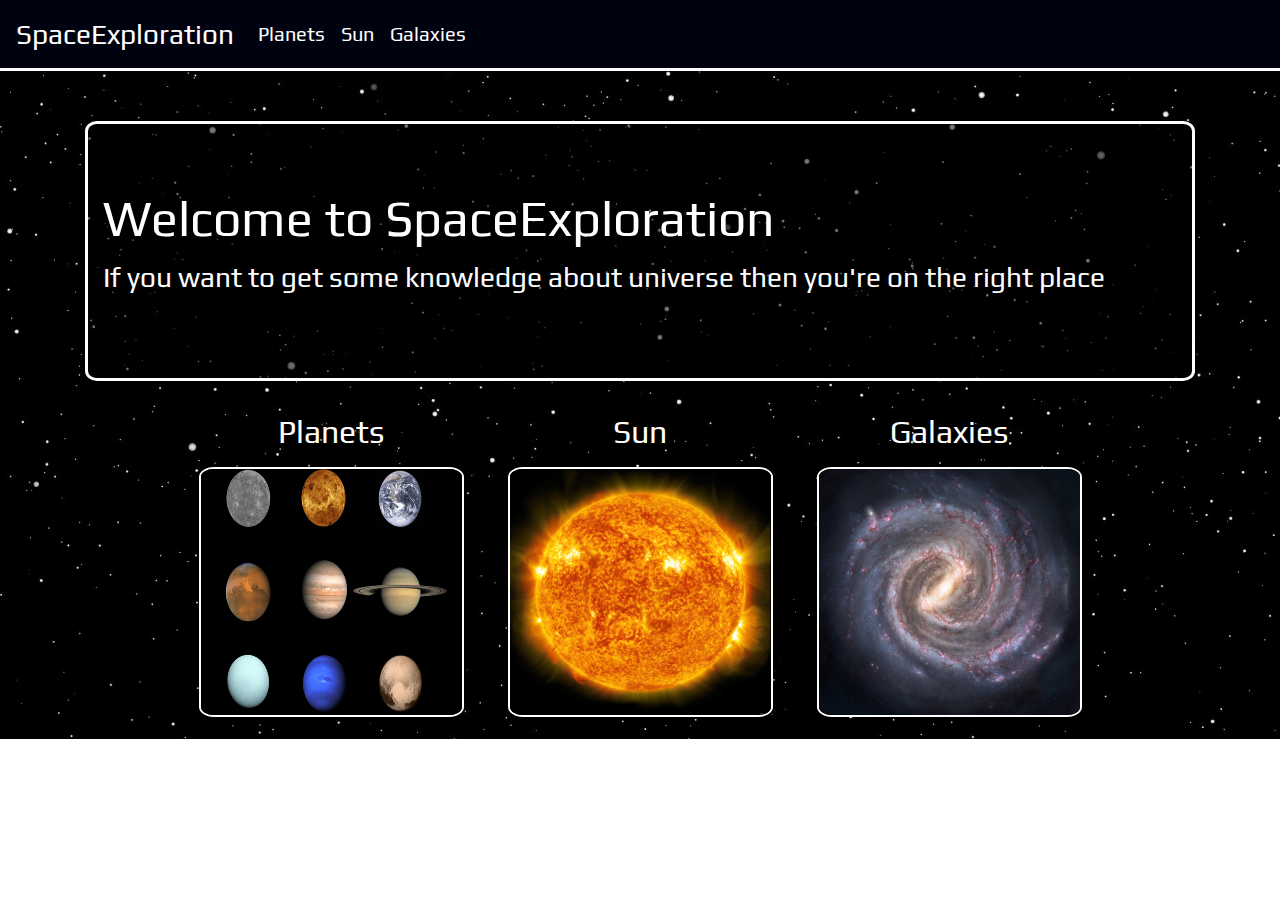
<file: index.html>
<!DOCTYPE html>
<html>
<head>
	<title>SpaceExploration - Main</title>
	<meta name="viewport" content="width=device-width, initial-scale=1.0">
	<link rel="stylesheet" href="https://maxcdn.bootstrapcdn.com/bootstrap/4.0.0/css/bootstrap.min.css" integrity="sha384-Gn5384xqQ1aoWXA+058RXPxPg6fy4IWvTNh0E263XmFcJlSAwiGgFAW/dAiS6JXm" crossorigin="anonymous">
	<link href="https://fonts.googleapis.com/css?family=Exo|Play|Titillium+Web" rel="stylesheet">
	<link rel="stylesheet" type="text/css" href="style.css">
</head>
<body>

	<nav class="navbar navbar-expand-lg">

		<a class="navbar-brand" href="#">SpaceExploration</a>

		<button class="navbar-toggler" type="button" data-toggle="collapse" data-target="#GalaxyBar" aria-controls="GalaxyBar" aria-expanded="false" aria-label="Toggle navigation">
			<span class="navbar-toggler-icon"></span>
		</button>

		  <div class="collapse navbar-collapse" id="GalaxyBar">
		    <div class="navbar-nav">
			     <a class="nav-item nav-link" href="pages/planets.html">Planets</a>
			     <a class="nav-item nav-link" href="pages/sun.html">Sun</a>
			     <a class="nav-item nav-link" href="pages/galaxies.html">Galaxies</a>
		    </div>
	    </div>

	</nav>

	<div class="container">

		<div class="jumbotron jumbotron-fluid">
			<div class="container">
				<h1 class="welcome-text">Welcome to SpaceExploration</h1>
				<p class="about-site">If you want to get some knowledge about universe then you're on the right place</p>
			</div>
		</div>

		<div class="flexbox-container">

			<div>
				<h2 class="title-nav">Planets</h2>
				<a href="pages/planets.html"><img class="image-nav" src="images/main/planets.png"></a>
			</div>

			<div>
				<h2 class="title-nav">Sun</h2>
				<a href="pages/sun.html"><img class="image-nav" src="images/main/sun.png"></a>
			</div>

			<div>
				<h2 class="title-nav">Galaxies</h2>
				<a href="pages/galaxies.html"><img class="image-nav" src="images/main/galaxy.jpg"></a>
			</div>

		</div>

	</div>


	<script src="https://code.jquery.com/jquery-3.2.1.slim.min.js" integrity="sha384-KJ3o2DKtIkvYIK3UENzmM7KCkRr/rE9/Qpg6aAZGJwFDMVNA/GpGFF93hXpG5KkN" crossorigin="anonymous"></script>
	<script src="https://cdnjs.cloudflare.com/ajax/libs/popper.js/1.12.9/umd/popper.min.js" integrity="sha384-ApNbgh9B+Y1QKtv3Rn7W3mgPxhU9K/ScQsAP7hUibX39j7fakFPskvXusvfa0b4Q" crossorigin="anonymous"></script>
	<script src="https://maxcdn.bootstrapcdn.com/bootstrap/4.0.0/js/bootstrap.min.js" integrity="sha384-JZR6Spejh4U02d8jOt6vLEHfe/JQGiRRSQQxSfFWpi1MquVdAyjUar5+76PVCmYl" crossorigin="anonymous"></script>

</body>
</html>
</file>
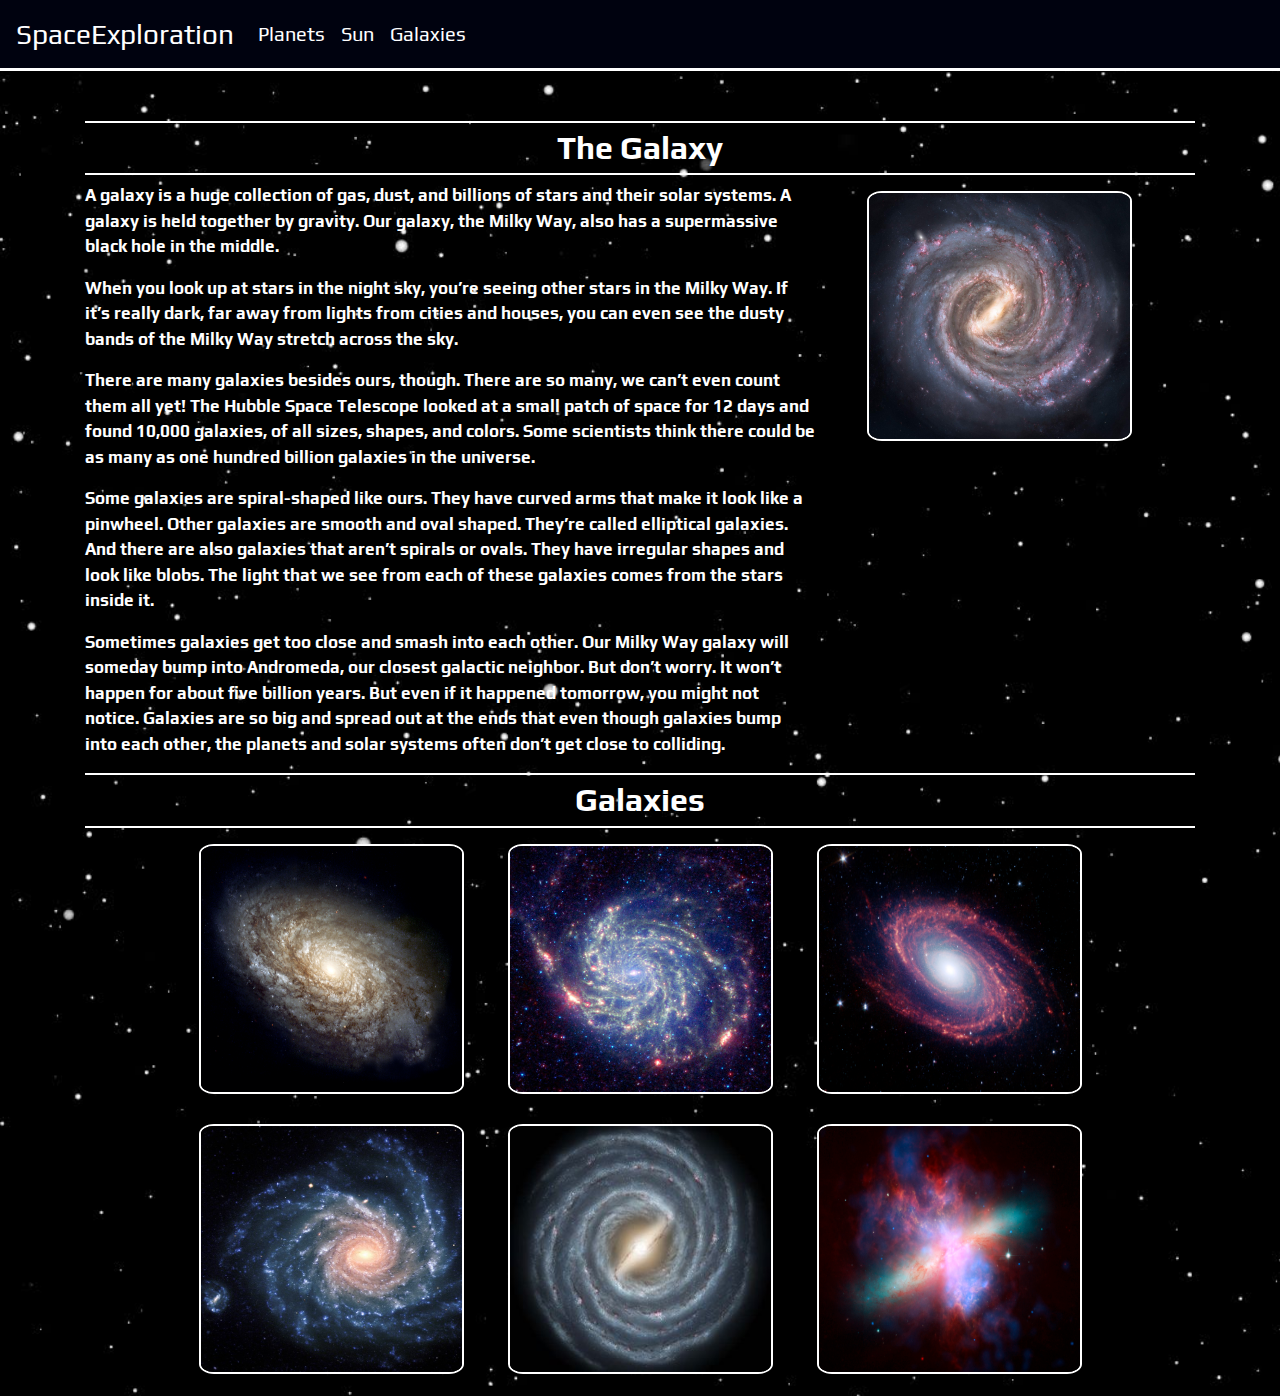
<file: pages/galaxies.html>
<!DOCTYPE html>
<html>
<head>
	<title>SpaceExploration - Galaxies</title>
	<meta name="viewport" content="width=device-width, initial-scale=1.0">
	<link rel="stylesheet" href="https://maxcdn.bootstrapcdn.com/bootstrap/4.0.0/css/bootstrap.min.css" integrity="sha384-Gn5384xqQ1aoWXA+058RXPxPg6fy4IWvTNh0E263XmFcJlSAwiGgFAW/dAiS6JXm" crossorigin="anonymous">
	<link href="https://fonts.googleapis.com/css?family=Exo|Play|Titillium+Web" rel="stylesheet">
	<link rel="stylesheet" type="text/css" href="../style.css">
</head>
<body>

	<nav class="navbar navbar-expand-lg">

		<a class="navbar-brand" href="../index.html">SpaceExploration</a>

		<button class="navbar-toggler" type="button" data-toggle="collapse" data-target="#GalaxyBar" aria-controls="GalaxyBar" aria-expanded="false" aria-label="Toggle navigation">
			<span class="navbar-toggler-icon"></span>
		</button>

		  <div class="collapse navbar-collapse" id="GalaxyBar">
		    <div class="navbar-nav">
			     <a class="nav-item nav-link" href="planets.html">Planets</a>
			     <a class="nav-item nav-link" href="sun.html">Sun</a>
			     <a class="nav-item nav-link" href="galaxies.html">Galaxies</a>
		    </div>
	    </div>

	</nav>

	<div class="container">

		<div class="row">
			
			<div class="flexbox-container">
				
				<div class="col-lg-12">
					<h2 class="header">The Galaxy</h2>
				</div>

				<div class="col-lg-8 col-md-8 col-xs-8">
					
					<p class="text-content">
						A galaxy is a huge collection of gas, dust, and billions  of stars and their solar systems. A galaxy is held together by gravity. Our galaxy, the Milky Way, also has a supermassive black hole in the middle.
					</p>

					<p class="text-content">
						When you look up at stars in the night sky, you’re seeing other stars in the Milky Way. If it’s really dark, far away from lights from cities and houses, you can even see the dusty bands of the Milky Way stretch across the sky.
					</p>

					<p class="text-content">
						There are many galaxies besides ours, though. There are so many, we can’t even count them all yet! The Hubble Space Telescope looked at a small patch of space for 12 days and found 10,000 galaxies, of all sizes, shapes, and colors. Some scientists think there could be as many as one hundred billion galaxies in the universe.
					</p>

					<p class="text-content">
						Some galaxies are spiral-shaped like ours. They have curved arms that make it look like a pinwheel. Other galaxies are smooth and oval shaped. They’re called elliptical galaxies. And there are also galaxies that aren’t spirals or ovals. They have irregular shapes and look like blobs. The light that we see from each of these galaxies comes from the stars inside it.
					</p>

					<p class="text-content">
						Sometimes galaxies get too close and smash into each other. Our Milky Way galaxy will someday bump into Andromeda, our closest galactic neighbor. But don’t worry. It won’t happen for about five billion years. But even if it happened tomorrow, you might not notice. Galaxies are so big and spread out at the ends that even though galaxies bump into each other, the planets and solar systems often don’t get close to colliding.
					</p>

				</div>

				<div class="col-lg-4 col-md-4 col-xs-4">
					<img class="image-nav" src="../images/main/galaxy.jpg">
				</div>

				<div class="col-lg-12">
					<h2 class="header">Galaxies</h2>
				</div>

			</div>

		</div>

		<div class="flexbox-container">

			<img class="image-nav" src="../images/galaxies/galaxy_1.jpg">
			<img class="image-nav" src="../images/galaxies/galaxy_2.jpg">
			<img class="image-nav" src="../images/galaxies/galaxy_3.jpg">
			<img class="image-nav" src="../images/galaxies/galaxy_4.jpg">
			<img class="image-nav" src="../images/galaxies/galaxy_5.jpg">
			<img class="image-nav" src="../images/galaxies/galaxy_6.jpg">
			
		</div>

	</div>

	<script src="https://code.jquery.com/jquery-3.2.1.slim.min.js" integrity="sha384-KJ3o2DKtIkvYIK3UENzmM7KCkRr/rE9/Qpg6aAZGJwFDMVNA/GpGFF93hXpG5KkN" crossorigin="anonymous"></script>
	<script src="https://cdnjs.cloudflare.com/ajax/libs/popper.js/1.12.9/umd/popper.min.js" integrity="sha384-ApNbgh9B+Y1QKtv3Rn7W3mgPxhU9K/ScQsAP7hUibX39j7fakFPskvXusvfa0b4Q" crossorigin="anonymous"></script>
	<script src="https://maxcdn.bootstrapcdn.com/bootstrap/4.0.0/js/bootstrap.min.js" integrity="sha384-JZR6Spejh4U02d8jOt6vLEHfe/JQGiRRSQQxSfFWpi1MquVdAyjUar5+76PVCmYl" crossorigin="anonymous"></script>

</body>
</html>
</file>
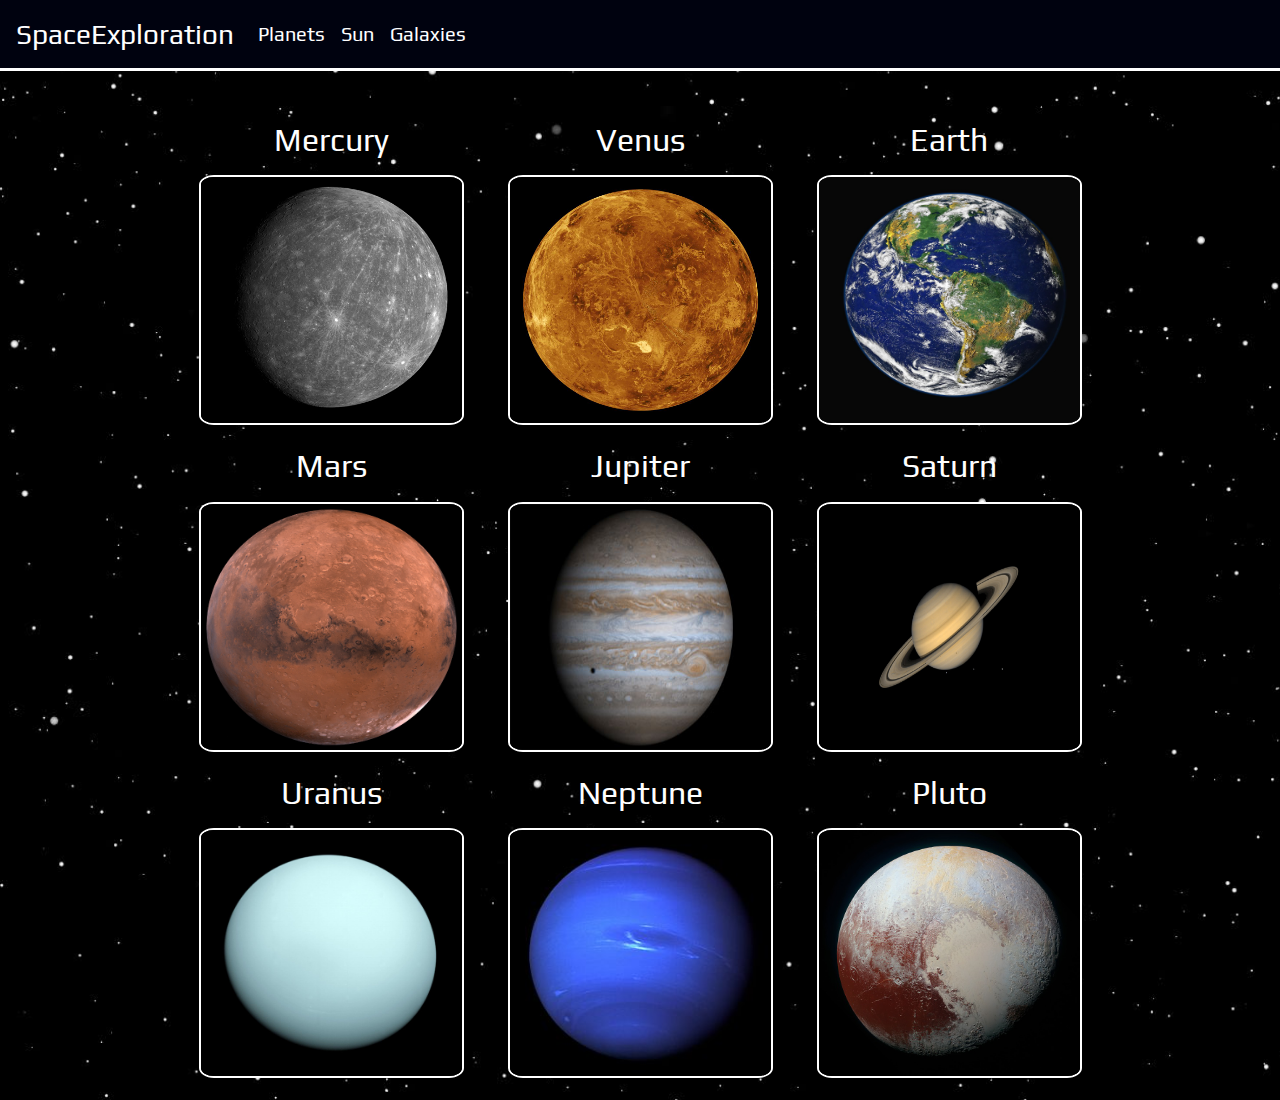
<file: pages/planets.html>
<!DOCTYPE html>
<html>
<head>
	<title>SpaceExploration - Planets</title>
	<meta name="viewport" content="width=device-width, initial-scale=1.0">
	<link rel="stylesheet" href="https://maxcdn.bootstrapcdn.com/bootstrap/4.0.0/css/bootstrap.min.css" integrity="sha384-Gn5384xqQ1aoWXA+058RXPxPg6fy4IWvTNh0E263XmFcJlSAwiGgFAW/dAiS6JXm" crossorigin="anonymous">
	<link href="https://fonts.googleapis.com/css?family=Exo|Play|Titillium+Web" rel="stylesheet">
	<link rel="stylesheet" type="text/css" href="../style.css">
</head>
<body>

	<nav class="navbar navbar-expand-lg">

		<a class="navbar-brand" href="../index.html">SpaceExploration</a>

		<button class="navbar-toggler" type="button" data-toggle="collapse" data-target="#GalaxyBar" aria-controls="GalaxyBar" aria-expanded="false" aria-label="Toggle navigation">
			<span class="navbar-toggler-icon"></span>
		</button>

		  <div class="collapse navbar-collapse" id="GalaxyBar">
		    <div class="navbar-nav">
			     <a class="nav-item nav-link" href="planets.html">Planets</a>
			     <a class="nav-item nav-link" href="sun.html">Sun</a>
			     <a class="nav-item nav-link" href="galaxies.html">Galaxies</a>
		    </div>
	    </div>

	</nav>

	<div class="container">

		<div class="flexbox-container">

			<div>
				<h2 class="title-nav">Mercury</h2>
				<a href="planets/mercury.html"><img class="image-nav" src="../images/planets/mercury.jpg"></a>
			</div>

			<div>
				<h2 class="title-nav">Venus</h2>
				<a href="planets/venus.html"><img class="image-nav" src="../images/planets/venus.jpg"></a>
			</div>

			<div>
				<h2 class="title-nav">Earth</h2>
				<a href="planets/earth.html"><img class="image-nav" src="../images/planets/earth.jpg"></a>
			</div>

			<div>
				<h2 class="title-nav">Mars</h2>
				<a href="planets/mars.html"><img class="image-nav" src="../images/planets/mars.jpg"></a>
			</div>

			<div>
				<h2 class="title-nav">Jupiter</h2>
				<a href="planets/jupiter.html"><img class="image-nav" src="../images/planets/jupiter.jpg"></a>
			</div>

			<div>
				<h2 class="title-nav">Saturn</h2>
				<a href="planets/saturn.html"><img class="image-nav" src="../images/planets/saturn.jpg"></a>
			</div>

			<div>
				<h2 class="title-nav">Uranus</h2>
				<a href="planets/uranus.html"><img class="image-nav" src="../images/planets/uranus.jpg"></a>
			</div>

			<div>
				<h2 class="title-nav">Neptune</h2>
				<a href="planets/neptune.html"><img class="image-nav" src="../images/planets/neptune.jpg"></a>
			</div>

			<div>
				<h2 class="title-nav">Pluto</h2>
				<a href="planets/pluto.html"><img class="image-nav" src="../images/planets/pluto.jpg"></a>
			</div>
			
		</div>

	</div>

	<script src="https://code.jquery.com/jquery-3.2.1.slim.min.js" integrity="sha384-KJ3o2DKtIkvYIK3UENzmM7KCkRr/rE9/Qpg6aAZGJwFDMVNA/GpGFF93hXpG5KkN" crossorigin="anonymous"></script>
	<script src="https://cdnjs.cloudflare.com/ajax/libs/popper.js/1.12.9/umd/popper.min.js" integrity="sha384-ApNbgh9B+Y1QKtv3Rn7W3mgPxhU9K/ScQsAP7hUibX39j7fakFPskvXusvfa0b4Q" crossorigin="anonymous"></script>
	<script src="https://maxcdn.bootstrapcdn.com/bootstrap/4.0.0/js/bootstrap.min.js" integrity="sha384-JZR6Spejh4U02d8jOt6vLEHfe/JQGiRRSQQxSfFWpi1MquVdAyjUar5+76PVCmYl" crossorigin="anonymous"></script>

</body>
</html>
</file>
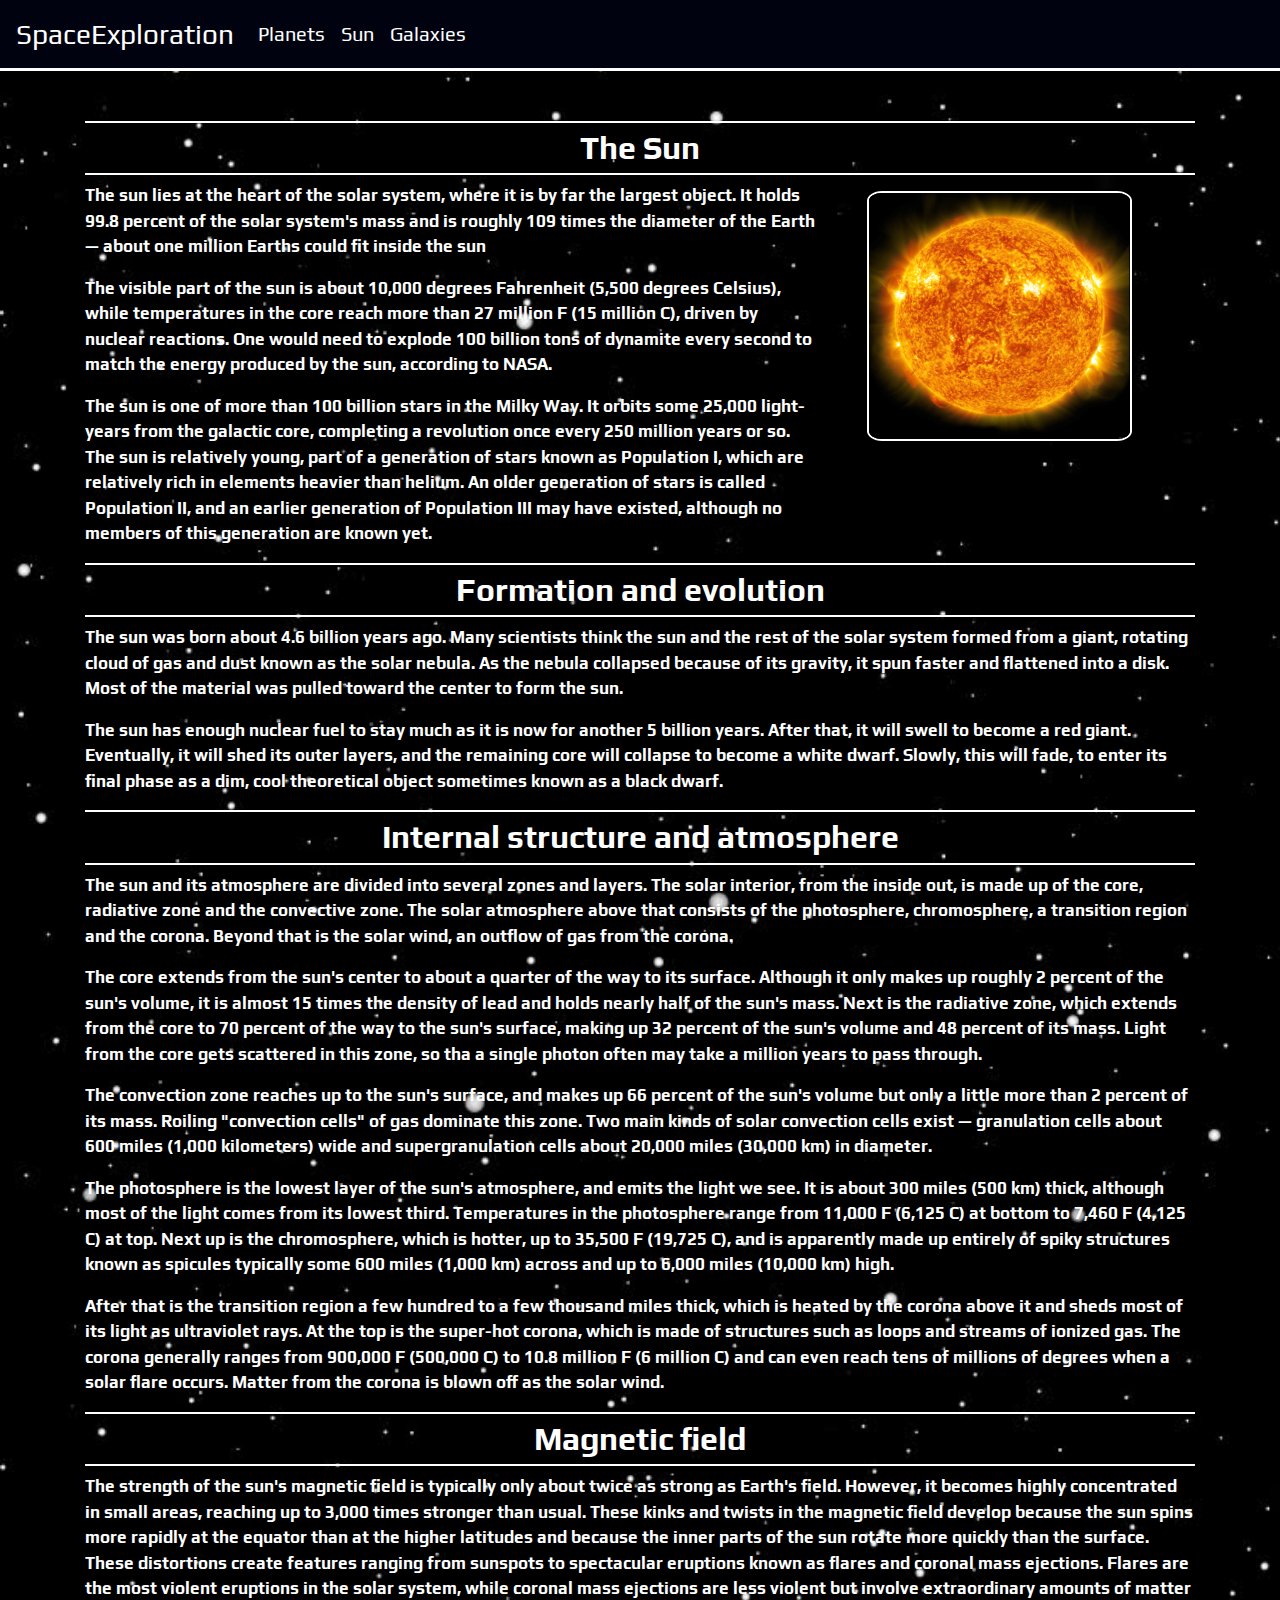
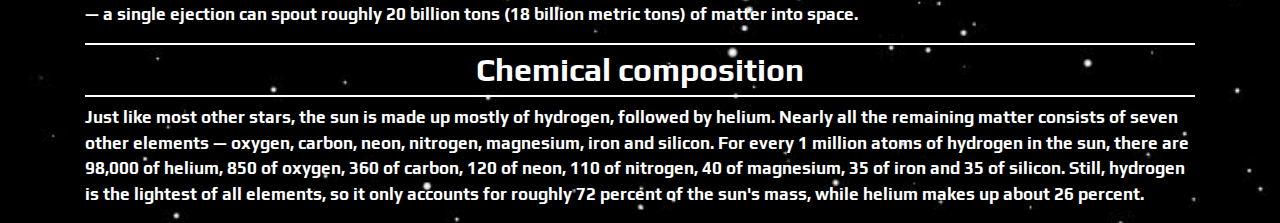
<file: pages/sun.html>
<!DOCTYPE html>
<html>
<head>
	<title>SpaceExploration - Sun</title>
	<meta name="viewport" content="width=device-width, initial-scale=1.0">
	<link rel="stylesheet" href="https://maxcdn.bootstrapcdn.com/bootstrap/4.0.0/css/bootstrap.min.css" integrity="sha384-Gn5384xqQ1aoWXA+058RXPxPg6fy4IWvTNh0E263XmFcJlSAwiGgFAW/dAiS6JXm" crossorigin="anonymous">
	<link href="https://fonts.googleapis.com/css?family=Exo|Play|Titillium+Web" rel="stylesheet">	<link rel="stylesheet" type="text/css" href="../style.css">
</head>
<body>

	<nav class="navbar navbar-expand-lg">

		<a class="navbar-brand" href="../index.html">SpaceExploration</a>

		<button class="navbar-toggler" type="button" data-toggle="collapse" data-target="#GalaxyBar" aria-controls="GalaxyBar" aria-expanded="false" aria-label="Toggle navigation">
			<span class="navbar-toggler-icon"></span>
		</button>

		  <div class="collapse navbar-collapse" id="GalaxyBar">
		    <div class="navbar-nav">
			     <a class="nav-item nav-link" href="planets.html">Planets</a>
			     <a class="nav-item nav-link" href="sun.html">Sun</a>
			     <a class="nav-item nav-link" href="galaxies.html">Galaxies</a>
		    </div>
	    </div>

	</nav>

	<div class="container">
		
		<div class="row">

			<div class="flexbox-container">

				<div class="col-lg-12">
					<h2 class="header">The Sun</h2>
				</div>

				<div class="col-lg-8 col-md-8 col-xs-8">

					<p class="text-content">
						The sun lies at the heart of the solar system, where it is by far the largest object. It holds 99.8 percent of the solar system's mass and is roughly 109 times the diameter of the Earth — about one million Earths could fit inside the sun
					</p>

					<p class="text-content">
						The visible part of the sun is about 10,000 degrees Fahrenheit (5,500 degrees Celsius), while temperatures in the core reach more than 27 million F (15 million C), driven by nuclear reactions. One would need to explode 100 billion tons of dynamite every second to match the energy produced by the sun, according to NASA.
					</p>

					<p class="text-content">
						The sun is one of more than 100 billion stars in the Milky Way. It orbits some 25,000 light-years from the galactic core, completing a revolution once every 250 million years or so. The sun is relatively young, part of a generation of stars known as Population I, which are relatively rich in elements heavier than helium. An older generation of stars is called Population II, and an earlier generation of Population III may have existed, although no members of this generation are known yet.
					</p>
					
				</div>

				<div class="col-lg-4 col-md-4 col-xs-4">
					<img class="image-nav" src="../images/main/sun.png">
				</div>
				
			</div>
			
		</div>

		<div class="row">

			<div class="col-lg-12">
				<h2 class="header">Formation and evolution</h2>
			</div>

			<div class="col-lg-12">

				<p class="text-content">
					The sun was born about 4.6 billion years ago. Many scientists think the sun and the rest of the solar system formed from a giant, rotating cloud of gas and dust known as the solar nebula. As the nebula collapsed because of its gravity, it spun faster and flattened into a disk. Most of the material was pulled toward the center to form the sun.
				</p>

				<p class="text-content">
					The sun has enough nuclear fuel to stay much as it is now for another 5 billion years. After that, it will swell to become a red giant. Eventually, it will shed its outer layers, and the remaining core will collapse to become a white dwarf. Slowly, this will fade, to enter its final phase as a dim, cool theoretical object sometimes known as a black dwarf.
				</p>
				
			</div>
			
		</div>

		<div class="row">

			<div class="col-lg-12">
				<h2 class="header">Internal structure and atmosphere</h2>
			</div>

			<div class="col-lg-12">
					
				<p class="text-content">
						The sun and its atmosphere are divided into several zones and layers. The solar interior, from the inside out, is made up of the core, radiative zone and the convective zone. The solar atmosphere above that consists of the photosphere, chromosphere, a transition region and the corona. Beyond that is the solar wind, an outflow of gas from the corona.
				</p>

				<p class="text-content">
						The core extends from the sun's center to about a quarter of the way to its surface. Although it only makes up roughly 2 percent of the sun's volume, it is almost 15 times the density of lead and holds nearly half of the sun's mass. Next is the radiative zone, which extends from the core to 70 percent of the way to the sun's surface, making up 32 percent of the sun's volume and 48 percent of its mass. Light from the core gets scattered in this zone, so tha a single photon often may take a million years to pass through.
				</p>

				<p class="text-content">
						The convection zone reaches up to the sun's surface, and makes up 66 percent of the sun's volume but only a little more than 2 percent of its mass. Roiling "convection cells" of gas dominate this zone. Two main kinds of solar convection cells exist — granulation cells about 600 miles (1,000 kilometers) wide and supergranulation cells about 20,000 miles (30,000 km) in diameter.
				</p>

				<p class="text-content">
						The photosphere is the lowest layer of the sun's atmosphere, and emits the light we see. It is about 300 miles (500 km) thick, although most of the light comes from its lowest third. Temperatures in the photosphere range from 11,000 F (6,125 C) at bottom to 7,460 F (4,125 C) at top. Next up is the chromosphere, which is hotter, up to 35,500 F (19,725 C), and is apparently made up entirely of spiky structures known as spicules typically some 600 miles (1,000 km) across and up to 6,000 miles (10,000 km) high.
				</p>

				<p class="text-content">
					After that is the transition region a few hundred to a few thousand miles thick, which is heated by the corona above it and sheds most of its light as ultraviolet rays. At the top is the super-hot corona, which is made of structures such as loops and streams of ionized gas. The corona generally ranges from 900,000 F (500,000 C) to 10.8 million F (6 million C) and can even reach tens of millions of degrees when a solar flare occurs. Matter from the corona is blown off as the solar wind.
				</p>

			</div>

		</div>

		<div class="row">

			<div class="col-lg-12">
				<h2 class="header">Magnetic field</h2>
			</div>

			<div class="col-lg-12">

				<p class="text-content">
					The strength of the sun's magnetic field is typically only about twice as strong as Earth's field. However, it becomes highly concentrated in small areas, reaching up to 3,000 times stronger than usual. These kinks and twists in the magnetic field develop because the sun spins more rapidly at the equator than at the higher latitudes and because the inner parts of the sun rotate more quickly than the surface. These distortions create features ranging from sunspots to spectacular eruptions known as flares and coronal mass ejections. Flares are the most violent eruptions in the solar system, while coronal mass ejections are less violent but involve extraordinary amounts of matter — a single ejection can spout roughly 20 billion tons (18 billion metric tons) of matter into space.
				</p>
				
			</div>
			
		</div>

		<div class="row">
			
			<div class="col-lg-12">
				<h2 class="header">Chemical composition</h2>
			</div>

			<div class="col-lg-12">

				<p class="text-content">
					Just like most other stars, the sun is made up mostly of hydrogen, followed by helium. Nearly all the remaining matter consists of seven other elements — oxygen, carbon, neon, nitrogen, magnesium, iron and silicon. For every 1 million atoms of hydrogen in the sun, there are 98,000 of helium, 850 of oxygen, 360 of carbon, 120 of neon, 110 of nitrogen, 40 of magnesium, 35 of iron and 35 of silicon. Still, hydrogen is the lightest of all elements, so it only accounts for roughly 72 percent of the sun's mass, while helium makes up about 26 percent.
				</p>
				
			</div>

		</div>

	</div>

	<script src="https://code.jquery.com/jquery-3.2.1.slim.min.js" integrity="sha384-KJ3o2DKtIkvYIK3UENzmM7KCkRr/rE9/Qpg6aAZGJwFDMVNA/GpGFF93hXpG5KkN" crossorigin="anonymous"></script>
	<script src="https://cdnjs.cloudflare.com/ajax/libs/popper.js/1.12.9/umd/popper.min.js" integrity="sha384-ApNbgh9B+Y1QKtv3Rn7W3mgPxhU9K/ScQsAP7hUibX39j7fakFPskvXusvfa0b4Q" crossorigin="anonymous"></script>
	<script src="https://maxcdn.bootstrapcdn.com/bootstrap/4.0.0/js/bootstrap.min.js" integrity="sha384-JZR6Spejh4U02d8jOt6vLEHfe/JQGiRRSQQxSfFWpi1MquVdAyjUar5+76PVCmYl" crossorigin="anonymous"></script>

</body>
</html>
</file>
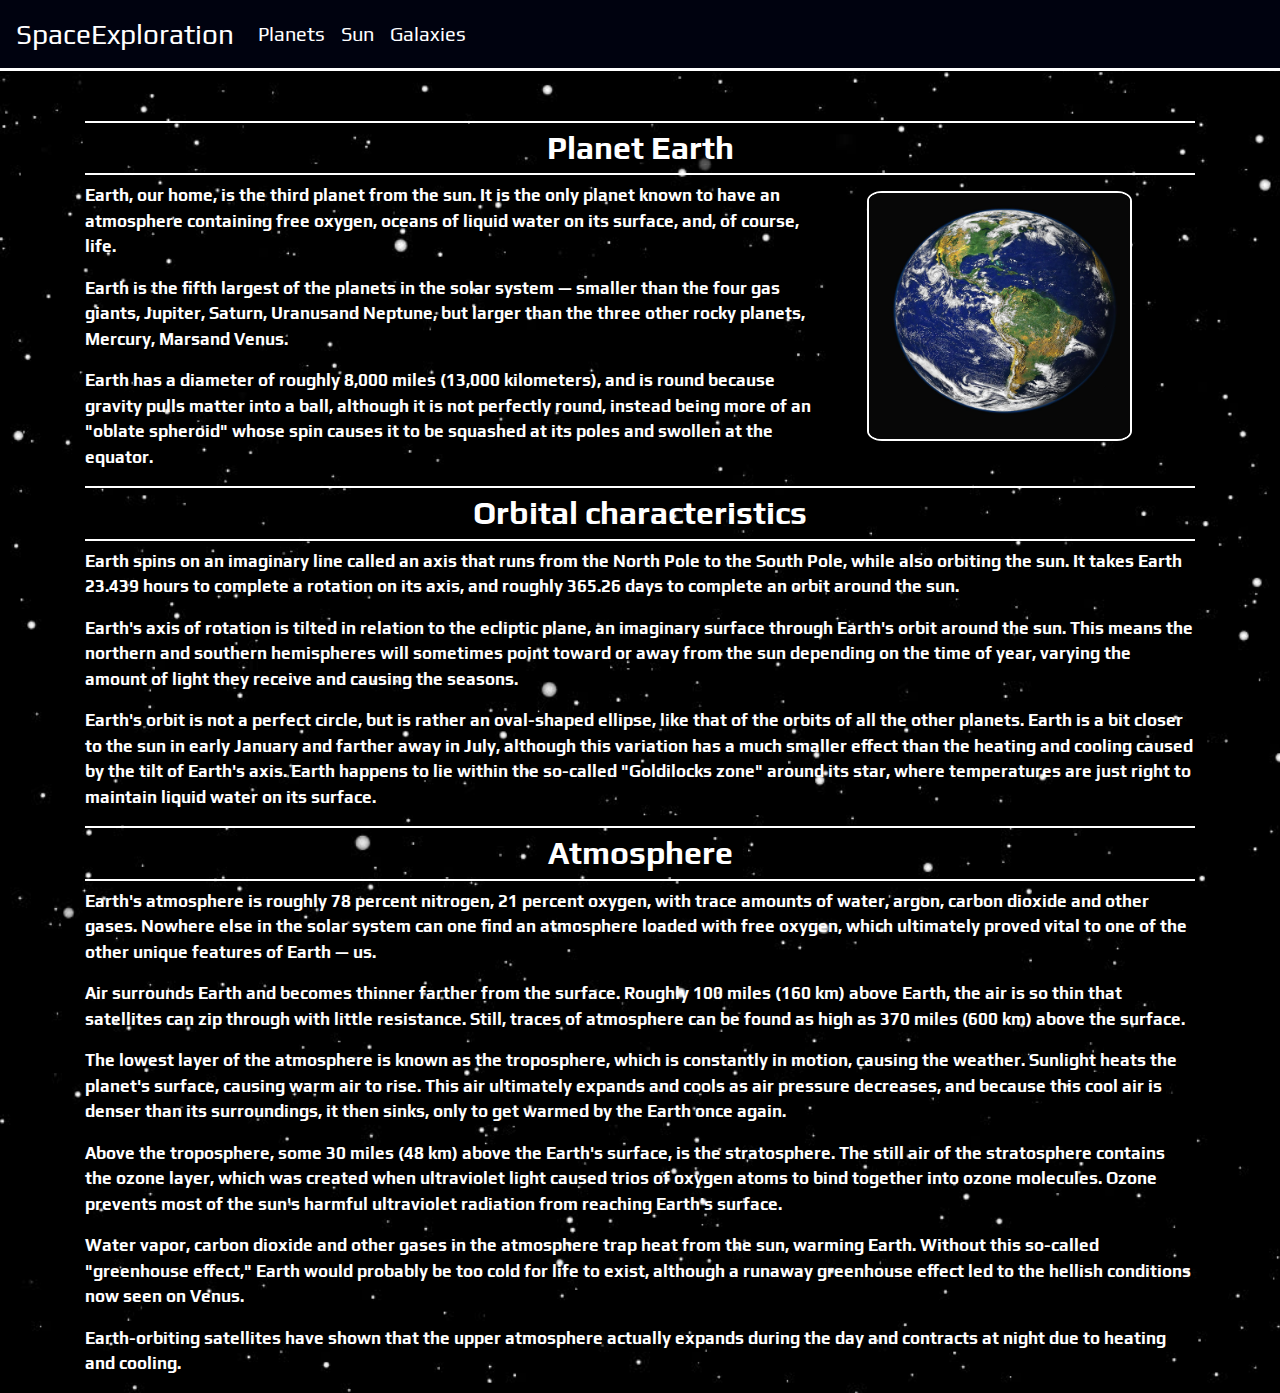
<file: pages/planets/earth.html>
<!DOCTYPE html>
<html>
<head>
	<title>SpaceExploration - Main</title>
	<meta name="viewport" content="width=device-width, initial-scale=1.0">
	<link rel="stylesheet" href="https://maxcdn.bootstrapcdn.com/bootstrap/4.0.0/css/bootstrap.min.css" integrity="sha384-Gn5384xqQ1aoWXA+058RXPxPg6fy4IWvTNh0E263XmFcJlSAwiGgFAW/dAiS6JXm" crossorigin="anonymous">
	<link href="https://fonts.googleapis.com/css?family=Exo|Play|Titillium+Web" rel="stylesheet">
	<link rel="stylesheet" type="text/css" href="../../style.css">
</head>
<body>

	<nav class="navbar navbar-expand-lg">

		<a class="navbar-brand" href="../../index.html">SpaceExploration</a>

		<button class="navbar-toggler" type="button" data-toggle="collapse" data-target="#GalaxyBar" aria-controls="GalaxyBar" aria-expanded="false" aria-label="Toggle navigation">
			<span class="navbar-toggler-icon"></span>
		</button>

		  <div class="collapse navbar-collapse" id="GalaxyBar">
		    <div class="navbar-nav">
			     <a class="nav-item nav-link" href="../planets.html">Planets</a>
			     <a class="nav-item nav-link" href="../sun.html">Sun</a>
			     <a class="nav-item nav-link" href="../galaxies.html">Galaxies</a>
		    </div>
	    </div>

	</nav>

	<div class="container">

		<div class="row">

			<div class="flexbox-container">

				<div class="col-lg-12">
					<h2 class="header">Planet Earth</h2>
				</div>
					
				<div class="col-lg-8 col-md-8 col-xs-8">

					<p class="text-content">Earth, our home, is the third planet from the sun. It is the only planet known to have an atmosphere containing free oxygen, oceans of liquid water on its surface, and, of course, life.</p>

					<p class="text-content"> Earth is the fifth largest of the planets in the solar system — smaller than the four gas giants, Jupiter, Saturn, Uranusand Neptune, but larger than the three other rocky planets, Mercury, Marsand Venus.</p>

					<p class="text-content">Earth has a diameter of roughly 8,000 miles (13,000 kilometers), and is round because gravity pulls matter into a ball, although it is not perfectly round, instead being more of an "oblate spheroid" whose spin causes it to be squashed at its poles and swollen at the equator.</p>

				</div>

				<div class="col-lg-4 col-md-4 col-xs-4">
					<img class="image-nav" src="../../images/planets/earth.jpg">
				</div>

			</div>

		</div>

		<div class="row">

			<div class="flexbox-container">
				
				<div class="col-lg-12">
					<h2 class="header">Orbital characteristics</h2>
				</div>

				<div class="col-lg-12 col-md-12 col-xs-12">

					<p class="text-content">Earth spins on an imaginary line called an axis that runs from the North Pole to the South Pole, while also orbiting the sun. It takes Earth 23.439 hours to complete a rotation on its axis, and roughly 365.26 days to complete an orbit around the sun.</p>

					<p class="text-content">Earth's axis of rotation is tilted in relation to the ecliptic plane, an imaginary surface through Earth's orbit around the sun. This means the northern and southern hemispheres will sometimes point toward or away from the sun depending on the time of year, varying the amount of light they receive and causing the seasons.</p>

					<p class="text-content">Earth's orbit is not a perfect circle, but is rather an oval-shaped ellipse, like that of the orbits of all the other planets. Earth is a bit closer to the sun in early January and farther away in July, although this variation has a much smaller effect than the heating and cooling caused by the tilt of Earth's axis. Earth happens to lie within the so-called "Goldilocks zone" around its star, where temperatures are just right to maintain liquid water on its surface.</p>

				</div>

			</div>
			
		</div>

		<div class="row">
			
			<div class="col-lg-12">
				<h2 class="header">Atmosphere</h2>
			</div>

			<div class="col-lg-12">

				<p class="text-content">
					Earth's atmosphere is roughly 78 percent nitrogen, 21 percent oxygen, with trace amounts of water, argon, carbon dioxide and other gases. Nowhere else in the solar system can one find an atmosphere loaded with free oxygen, which ultimately proved vital to one of the other unique features of Earth — us.
				</p>

				<p class="text-content">
					Air surrounds Earth and becomes thinner farther from the surface. Roughly 100 miles (160 km) above Earth, the air is so thin that satellites can zip through with little resistance. Still, traces of atmosphere can be found as high as 370 miles (600 km) above the surface.
				</p>

				<p class="text-content">
					The lowest layer of the atmosphere is known as the troposphere, which is constantly in motion, causing the weather. Sunlight heats the planet's surface, causing warm air to rise. This air ultimately expands and cools as air pressure decreases, and because this cool air is denser than its surroundings, it then sinks, only to get warmed by the Earth once again.
				</p>

				<p class="text-content">
					Above the troposphere, some 30 miles (48 km) above the Earth's surface, is the stratosphere. The still air of the stratosphere contains the ozone layer, which was created when ultraviolet light caused trios of oxygen atoms to bind together into ozone molecules. Ozone prevents most of the sun's harmful ultraviolet radiation from reaching Earth's surface.
				</p>
				
				<p class="text-content">
					Water vapor, carbon dioxide and other gases in the atmosphere trap heat from the sun, warming Earth. Without this so-called "greenhouse effect," Earth would probably be too cold for life to exist, although a runaway greenhouse effect led to the hellish conditions now seen on Venus.
				</p>

				<p class="text-content">
					Earth-orbiting satellites have shown that the upper atmosphere actually expands during the day and contracts at night due to heating and cooling.
				</p>

			</div>

		</div>

	</div>

	<script src="https://code.jquery.com/jquery-3.2.1.slim.min.js" integrity="sha384-KJ3o2DKtIkvYIK3UENzmM7KCkRr/rE9/Qpg6aAZGJwFDMVNA/GpGFF93hXpG5KkN" crossorigin="anonymous"></script>
	<script src="https://cdnjs.cloudflare.com/ajax/libs/popper.js/1.12.9/umd/popper.min.js" integrity="sha384-ApNbgh9B+Y1QKtv3Rn7W3mgPxhU9K/ScQsAP7hUibX39j7fakFPskvXusvfa0b4Q" crossorigin="anonymous"></script>
	<script src="https://maxcdn.bootstrapcdn.com/bootstrap/4.0.0/js/bootstrap.min.js" integrity="sha384-JZR6Spejh4U02d8jOt6vLEHfe/JQGiRRSQQxSfFWpi1MquVdAyjUar5+76PVCmYl" crossorigin="anonymous"></script>

</body>
</html>
</file>
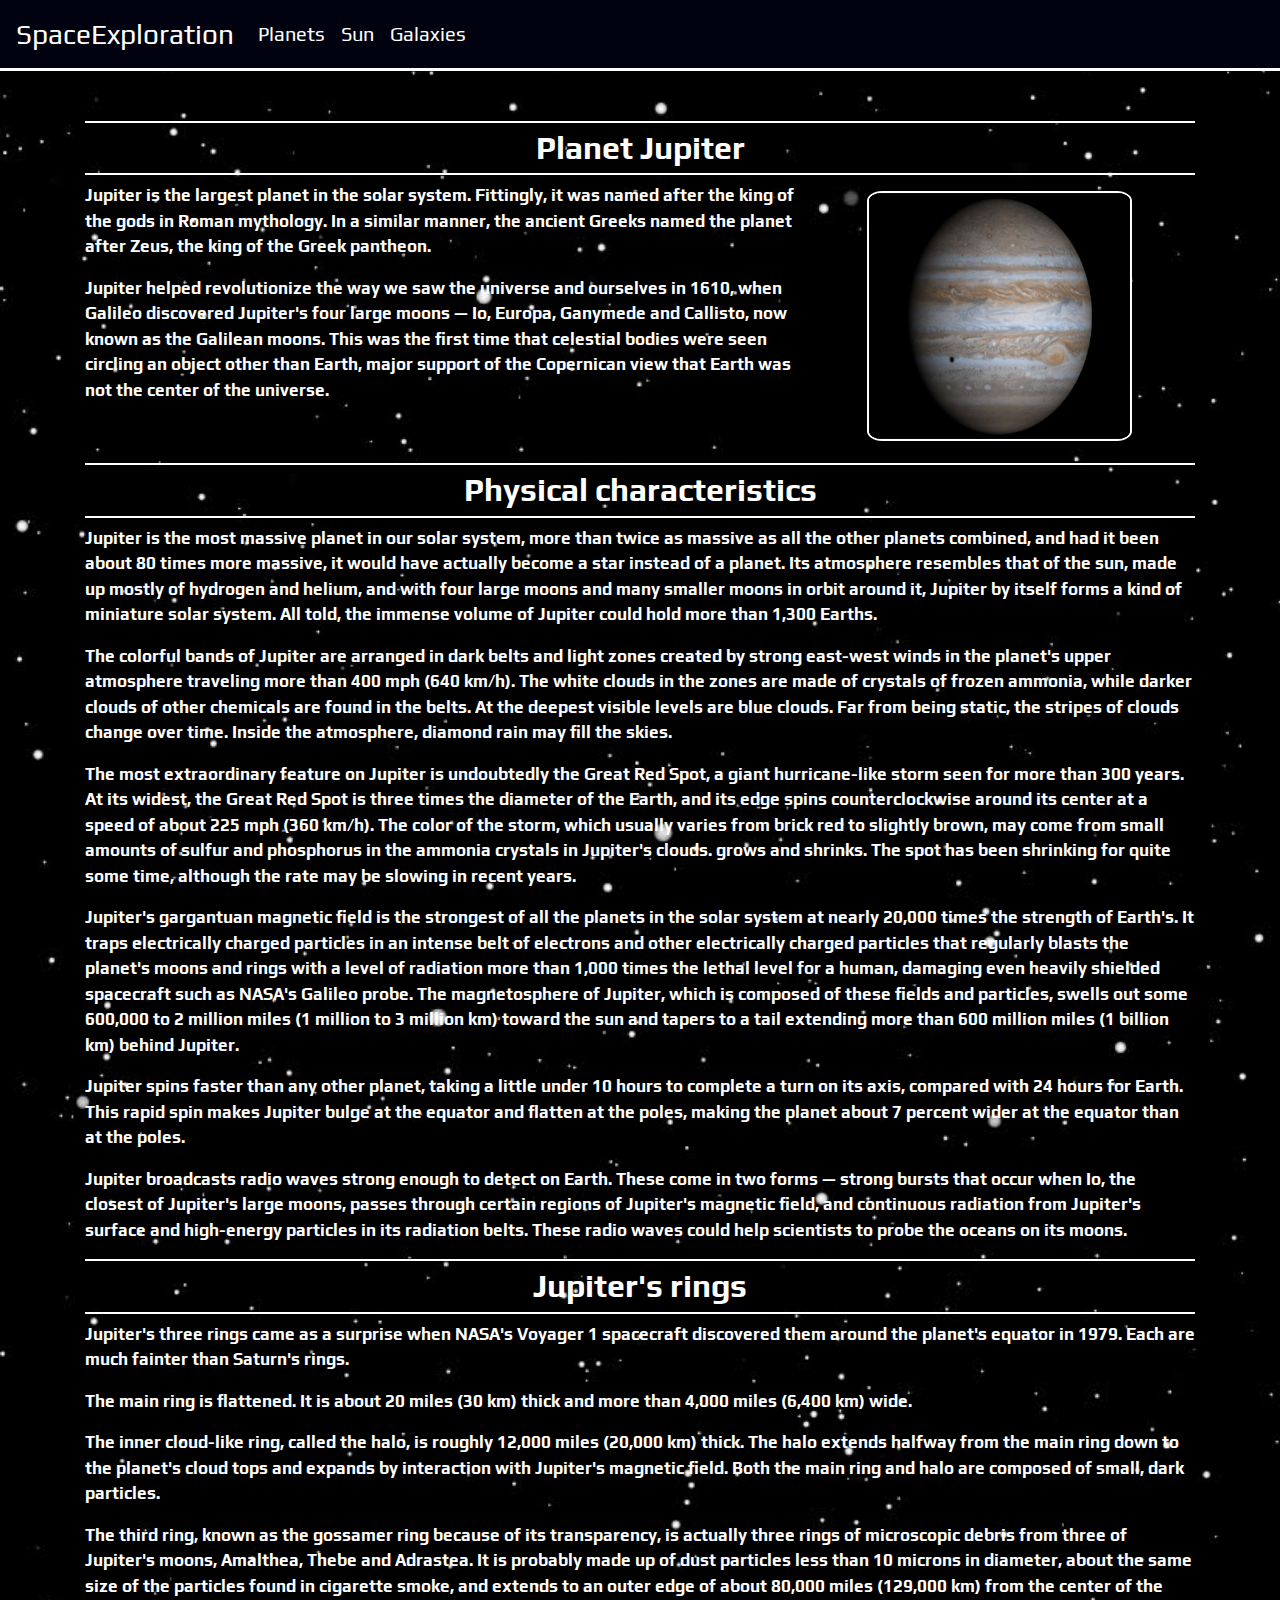
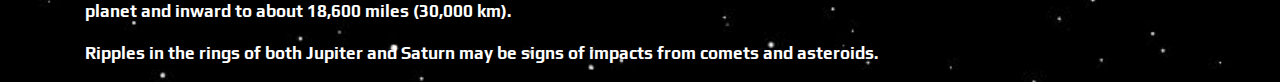
<file: pages/planets/jupiter.html>
<!DOCTYPE html>
<html>
<head>
	<title>SpaceExploration - Jupiter</title>
	<meta name="viewport" content="width=device-width, initial-scale=1.0">
	<link rel="stylesheet" href="https://maxcdn.bootstrapcdn.com/bootstrap/4.0.0/css/bootstrap.min.css" integrity="sha384-Gn5384xqQ1aoWXA+058RXPxPg6fy4IWvTNh0E263XmFcJlSAwiGgFAW/dAiS6JXm" crossorigin="anonymous">
	<link href="https://fonts.googleapis.com/css?family=Exo|Play|Titillium+Web" rel="stylesheet">
	<link rel="stylesheet" type="text/css" href="../../style.css">
</head>
<body>

	<nav class="navbar navbar-expand-lg">

		<a class="navbar-brand" href="../../index.html">SpaceExploration</a>

		<button class="navbar-toggler" type="button" data-toggle="collapse" data-target="#GalaxyBar" aria-controls="GalaxyBar" aria-expanded="false" aria-label="Toggle navigation">
			<span class="navbar-toggler-icon"></span>
		</button>

		  <div class="collapse navbar-collapse" id="GalaxyBar">
		    <div class="navbar-nav">
			     <a class="nav-item nav-link" href="../planets.html">Planets</a>
			     <a class="nav-item nav-link" href="../sun.html">Sun</a>
			     <a class="nav-item nav-link" href="../galaxies.html">Galaxies</a>
		    </div>
	    </div>

	</nav>

	<div class="container">

		<div class="row">

			<div class="flexbox-container">
				
				<div class="col-lg-12">
					<h2 class="header">Planet Jupiter</h2>
				</div>

				<div class="col-lg-8 col-md-8 col-xs-8">
					
					<p class="text-content">
						Jupiter is the largest planet in the solar system. Fittingly, it was named after the king of the gods in Roman mythology. In a similar manner, the ancient Greeks named the planet after Zeus, the king of the Greek pantheon.
					</p>

					<p class="text-content">
						Jupiter helped revolutionize the way we saw the universe and ourselves in 1610, when Galileo discovered Jupiter's four large moons — Io, Europa, Ganymede and Callisto, now known as the Galilean moons. This was the first time that celestial bodies were seen circling an object other than Earth, major support of the Copernican view that Earth was not the center of the universe.
					</p>

				</div>

				<div class="col-lg-4 col-md-4 col-xs-4">
					<img class="image-nav" src="../../images/planets/jupiter.jpg">
				</div>

			</div>
			
		</div>

		<div class="row">

			<div class="col-lg-12">
				<h2 class="header">Physical characteristics</h2>
			</div>

			<div class="col-lg-12">
				
				<p class="text-content">
					Jupiter is the most massive planet in our solar system, more than twice as massive as all the other planets combined, and had it been about 80 times more massive, it would have actually become a star instead of a planet. Its atmosphere resembles that of the sun, made up mostly of hydrogen and helium, and with four large moons and many smaller moons in orbit around it, Jupiter by itself forms a kind of miniature solar system. All told, the immense volume of Jupiter could hold more than 1,300 Earths.
				</p>

				<p class="text-content">
					The colorful bands of Jupiter are arranged in dark belts and light zones created by strong east-west winds in the planet's upper atmosphere traveling more than 400 mph (640 km/h). The white clouds in the zones are made of crystals of frozen ammonia, while darker clouds of other chemicals are found in the belts. At the deepest visible levels are blue clouds. Far from being static, the stripes of clouds change over time. Inside the atmosphere, diamond rain may fill the skies.
				</p>

				<p class="text-content">
					The most extraordinary feature on Jupiter is undoubtedly the Great Red Spot, a giant hurricane-like storm seen for more than 300 years. At its widest, the Great Red Spot is three times the diameter of the Earth, and its edge spins counterclockwise around its center at a speed of about 225 mph (360 km/h). The color of the storm, which usually varies from brick red to slightly brown, may come from small amounts of sulfur and phosphorus in the ammonia crystals in Jupiter's clouds. grows and shrinks. The spot has been shrinking for quite some time, although the rate may be slowing in recent years. 
				</p>

				<p class="text-content">
					Jupiter's gargantuan magnetic field is the strongest of all the planets in the solar system at nearly 20,000 times the strength of Earth's. It traps electrically charged particles in an intense belt of electrons and other electrically charged particles that regularly blasts the planet's moons and rings with a level of radiation more than 1,000 times the lethal level for a human, damaging even heavily shielded spacecraft such as NASA's Galileo probe. The magnetosphere of Jupiter, which is composed of these fields and particles, swells out some 600,000 to 2 million miles (1 million to 3 million km) toward the sun and tapers to a tail extending more than 600 million miles (1 billion km) behind Jupiter.
				</p>

				<p class="text-content">
					Jupiter spins faster than any other planet, taking a little under 10 hours to complete a turn on its axis, compared with 24 hours for Earth. This rapid spin makes Jupiter bulge at the equator and flatten at the poles, making the planet about 7 percent wider at the equator than at the poles.
				</p>

				<p class="text-content">
					Jupiter broadcasts radio waves strong enough to detect on Earth. These come in two forms — strong bursts that occur when Io, the closest of Jupiter's large moons, passes through certain regions of Jupiter's magnetic field, and continuous radiation from Jupiter's surface and high-energy particles in its radiation belts. These radio waves could help scientists to probe the oceans on its moons.
				</p>

			</div>
			
		</div>

		<div class="row">
			
			<div class="col-lg-12">
				<h2 class="header">Jupiter's rings</h2>
			</div>

			<div class="col-lg-12">

				<p class="text-content">
					Jupiter's three rings came as a surprise when NASA's Voyager 1 spacecraft discovered them around the planet's equator in 1979. Each are much fainter than Saturn's rings.
				</p>

				<p class="text-content">
					The main ring is flattened. It is about 20 miles (30 km) thick and more than 4,000 miles (6,400 km) wide.
				</p>

				<p class="text-content">
					The inner cloud-like ring, called the halo, is roughly 12,000 miles (20,000 km) thick. The halo extends halfway from the main ring down to the planet's cloud tops and expands by interaction with Jupiter's magnetic field. Both the main ring and halo are composed of small, dark particles.
				</p>

				<p class="text-content">
					The third ring, known as the gossamer ring because of its transparency, is actually three rings of microscopic debris from three of Jupiter's moons, Amalthea, Thebe and Adrastea. It is probably made up of dust particles less than 10 microns in diameter, about the same size of the particles found in cigarette smoke, and extends to an outer edge of about 80,000 miles (129,000 km) from the center of the planet and inward to about 18,600 miles (30,000 km).
				</p>

				<p class="text-content">
					Ripples in the rings of both Jupiter and Saturn may be signs of impacts from comets and asteroids.
				</p>

			</div>

		</div>
		
	</div>

	<script src="https://code.jquery.com/jquery-3.2.1.slim.min.js" integrity="sha384-KJ3o2DKtIkvYIK3UENzmM7KCkRr/rE9/Qpg6aAZGJwFDMVNA/GpGFF93hXpG5KkN" crossorigin="anonymous"></script>
	<script src="https://cdnjs.cloudflare.com/ajax/libs/popper.js/1.12.9/umd/popper.min.js" integrity="sha384-ApNbgh9B+Y1QKtv3Rn7W3mgPxhU9K/ScQsAP7hUibX39j7fakFPskvXusvfa0b4Q" crossorigin="anonymous"></script>
	<script src="https://maxcdn.bootstrapcdn.com/bootstrap/4.0.0/js/bootstrap.min.js" integrity="sha384-JZR6Spejh4U02d8jOt6vLEHfe/JQGiRRSQQxSfFWpi1MquVdAyjUar5+76PVCmYl" crossorigin="anonymous"></script>

</body>
</html>
</file>
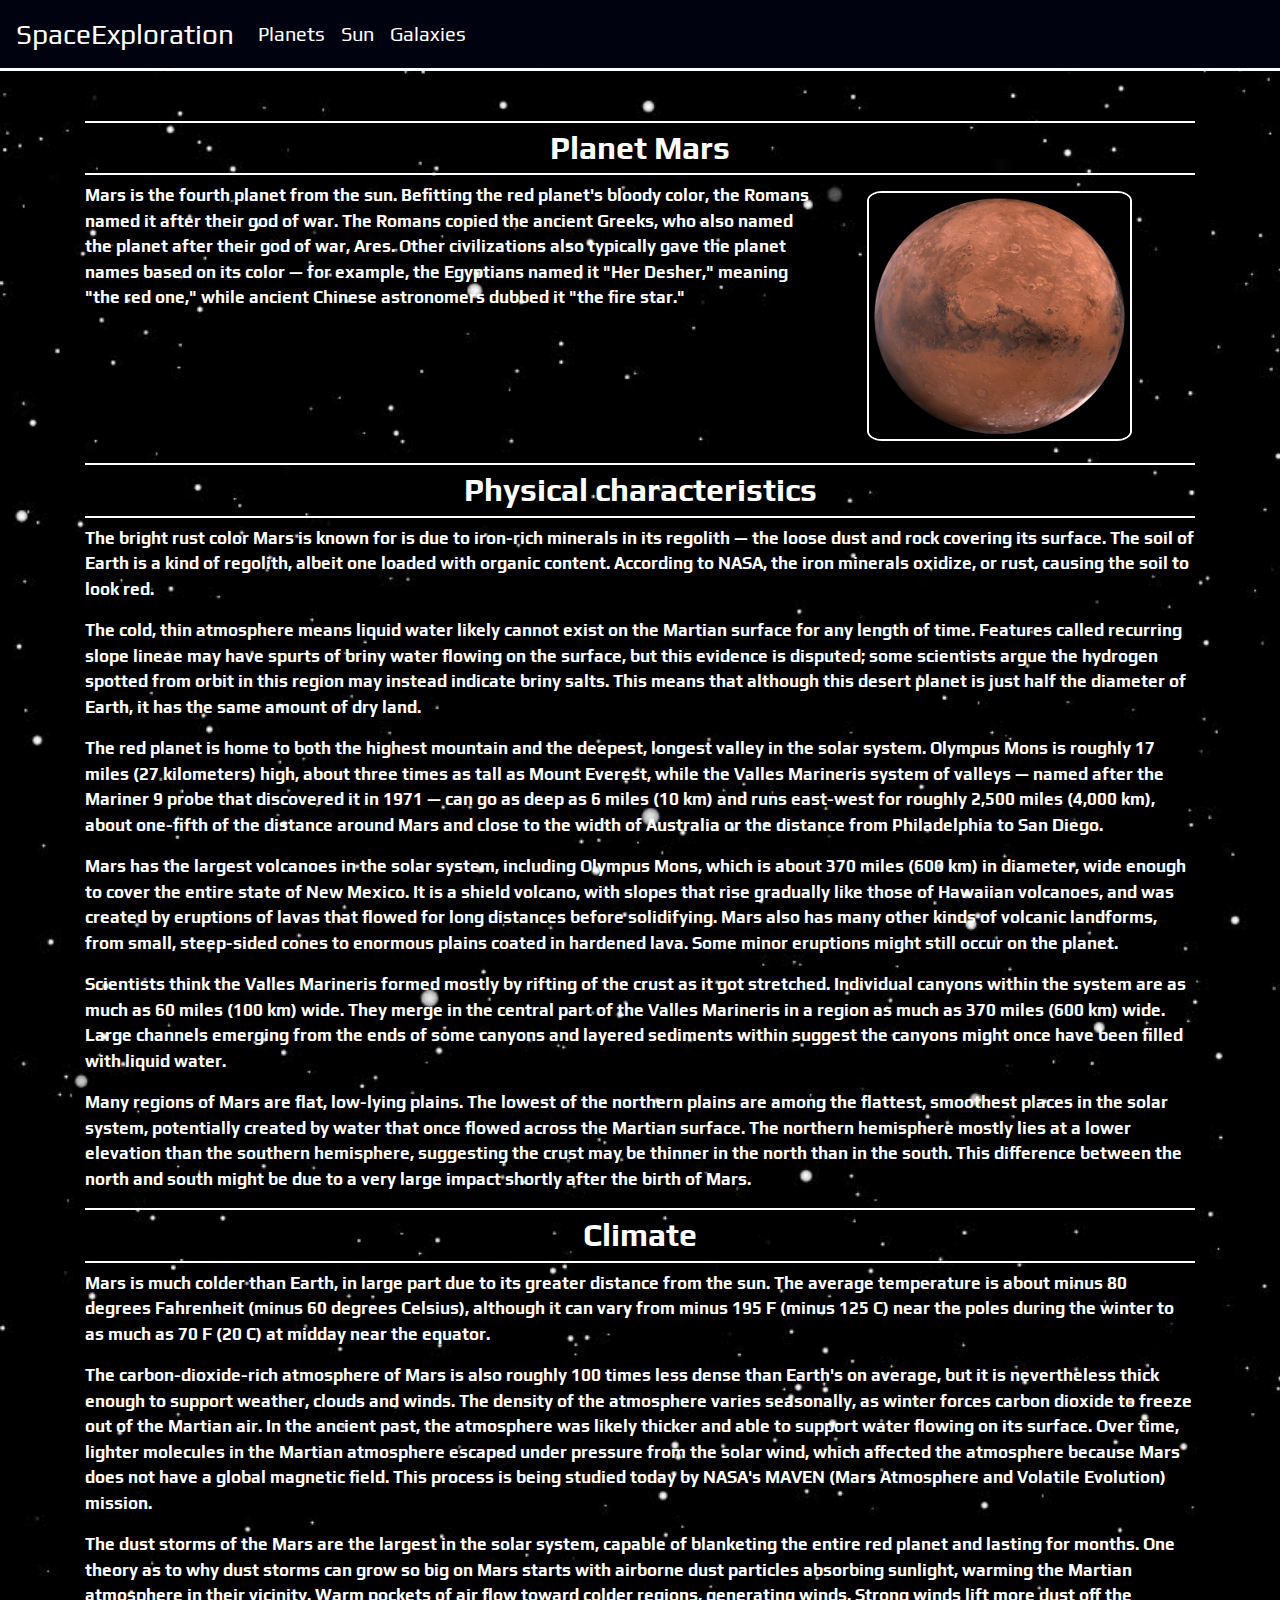
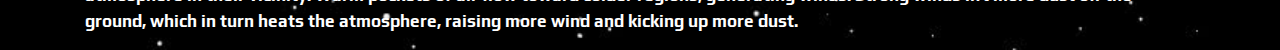
<file: pages/planets/mars.html>
<!DOCTYPE html>
<html>
<head>
	<title>SpaceExploration - Mars</title>
	<meta name="viewport" content="width=device-width, initial-scale=1.0">
	<link rel="stylesheet" href="https://maxcdn.bootstrapcdn.com/bootstrap/4.0.0/css/bootstrap.min.css" integrity="sha384-Gn5384xqQ1aoWXA+058RXPxPg6fy4IWvTNh0E263XmFcJlSAwiGgFAW/dAiS6JXm" crossorigin="anonymous">
	<link href="https://fonts.googleapis.com/css?family=Exo|Play|Titillium+Web" rel="stylesheet">
	<link rel="stylesheet" type="text/css" href="../../style.css">
</head>
<body>

	<nav class="navbar navbar-expand-lg">

		<a class="navbar-brand" href="../../index.html">SpaceExploration</a>

		<button class="navbar-toggler" type="button" data-toggle="collapse" data-target="#GalaxyBar" aria-controls="GalaxyBar" aria-expanded="false" aria-label="Toggle navigation">
			<span class="navbar-toggler-icon"></span>
		</button>

		  <div class="collapse navbar-collapse" id="GalaxyBar">
		    <div class="navbar-nav">
			     <a class="nav-item nav-link" href="../planets.html">Planets</a>
			     <a class="nav-item nav-link" href="../sun.html">Sun</a>
			     <a class="nav-item nav-link" href="../galaxies.html">Galaxies</a>
		    </div>
	      </div>

	</nav>

	<div class="container">
		
		<div class="row">
			
			<div class="flexbox-container">
				
				<div class="col-lg-12">
					<h2 class="header">Planet Mars</h2>
				</div>

				<div class="col-lg-8 col-md-8 col-xs-8">
					
					<p class="text-content">
						Mars is the fourth planet from the sun. Befitting the red planet's bloody color, the Romans named it after their god of war. The Romans copied the ancient Greeks, who also named the planet after their god of war, Ares. Other civilizations also typically gave the planet names based on its color — for example, the Egyptians named it "Her Desher," meaning "the red one," while ancient Chinese astronomers dubbed it "the fire star."
					</p>

				</div>

				<div class="col-lg-4 col-md-4 col-xs-4">
					<img class="image-nav" src="../../images/planets/mars.jpg">
				</div>

			</div>

		</div>

		<div class="row">
			
			<div class="col-lg-12">
				<h2 class="header">Physical characteristics</h2>
			</div>

			<div class="col-lg-12">
				
				<p class="text-content">
					The bright rust color Mars is known for is due to iron-rich minerals in its regolith — the loose dust and rock covering its surface. The soil of Earth is a kind of regolith, albeit one loaded with organic content. According to NASA, the iron minerals oxidize, or rust, causing the soil to look red.
				</p>

				<p class="text-content">
					The cold, thin atmosphere means liquid water likely cannot exist on the Martian surface for any length of time. Features called recurring slope lineae may have spurts of briny water flowing on the surface, but this evidence is disputed; some scientists argue the hydrogen spotted from orbit in this region may instead indicate briny salts. This means that although this desert planet is just half the diameter of Earth, it has the same amount of dry land.
				</p>

				<p class="text-content">
					The red planet is home to both the highest mountain and the deepest, longest valley in the solar system. Olympus Mons is roughly 17 miles (27 kilometers) high, about three times as tall as Mount Everest, while the Valles Marineris system of valleys — named after the Mariner 9 probe that discovered it in 1971 — can go as deep as 6 miles (10 km) and runs east-west for roughly 2,500 miles (4,000 km), about one-fifth of the distance around Mars and close to the width of Australia or the distance from Philadelphia to San Diego.
				</p>

				<p class="text-content">
					Mars has the largest volcanoes in the solar system, including Olympus Mons, which is about 370 miles (600 km) in diameter, wide enough to cover the entire state of New Mexico. It is a shield volcano, with slopes that rise gradually like those of Hawaiian volcanoes, and was created by eruptions of lavas that flowed for long distances before solidifying. Mars also has many other kinds of volcanic landforms, from small, steep-sided cones to enormous plains coated in hardened lava. Some minor eruptions might still occur on the planet.
				</p>

				<p class="text-content">
					Scientists think the Valles Marineris formed mostly by rifting of the crust as it got stretched. Individual canyons within the system are as much as 60 miles (100 km) wide. They merge in the central part of the Valles Marineris in a region as much as 370 miles (600 km) wide. Large channels emerging from the ends of some canyons and layered sediments within suggest the canyons might once have been filled with liquid water.
				</p>

				<p class="text-content">
					Many regions of Mars are flat, low-lying plains. The lowest of the northern plains are among the flattest, smoothest places in the solar system, potentially created by water that once flowed across the Martian surface. The northern hemisphere mostly lies at a lower elevation than the southern hemisphere, suggesting the crust may be thinner in the north than in the south. This difference between the north and south might be due to a very large impact shortly after the birth of Mars. 
				</p>

			</div>

		</div>

		<div class="row">
			
			<div class="col-lg-12">
				<h2 class="header">Climate</h2>
			</div>

			<div class="col-lg-12">

				<p class="text-content">
					Mars is much colder than Earth, in large part due to its greater distance from the sun. The average temperature is about minus 80 degrees Fahrenheit (minus 60 degrees Celsius), although it can vary from minus 195 F (minus 125 C) near the poles during the winter to as much as 70 F (20 C) at midday near the equator.
				</p>

				<p class="text-content">
					The carbon-dioxide-rich atmosphere of Mars is also roughly 100 times less dense than Earth's on average, but it is nevertheless thick enough to support weather, clouds and winds. The density of the atmosphere varies seasonally, as winter forces carbon dioxide to freeze out of the Martian air. In the ancient past, the atmosphere was likely thicker and able to support water flowing on its surface. Over time, lighter molecules in the Martian atmosphere escaped under pressure from the solar wind, which affected the atmosphere because Mars does not have a global magnetic field. This process is being studied today by NASA's MAVEN (Mars Atmosphere and Volatile Evolution) mission.
				</p>

				<p class="text-content">
					The dust storms of the Mars are the largest in the solar system, capable of blanketing the entire red planet and lasting for months. One theory as to why dust storms can grow so big on Mars starts with airborne dust particles absorbing sunlight, warming the Martian atmosphere in their vicinity. Warm pockets of air flow toward colder regions, generating winds. Strong winds lift more dust off the ground, which in turn heats the atmosphere, raising more wind and kicking up more dust.
				</p>

			</div>

		</div>

	</div>

	<script src="https://code.jquery.com/jquery-3.2.1.slim.min.js" integrity="sha384-KJ3o2DKtIkvYIK3UENzmM7KCkRr/rE9/Qpg6aAZGJwFDMVNA/GpGFF93hXpG5KkN" crossorigin="anonymous"></script>
	<script src="https://cdnjs.cloudflare.com/ajax/libs/popper.js/1.12.9/umd/popper.min.js" integrity="sha384-ApNbgh9B+Y1QKtv3Rn7W3mgPxhU9K/ScQsAP7hUibX39j7fakFPskvXusvfa0b4Q" crossorigin="anonymous"></script>
	<script src="https://maxcdn.bootstrapcdn.com/bootstrap/4.0.0/js/bootstrap.min.js" integrity="sha384-JZR6Spejh4U02d8jOt6vLEHfe/JQGiRRSQQxSfFWpi1MquVdAyjUar5+76PVCmYl" crossorigin="anonymous"></script>

</body>
</html>
</file>
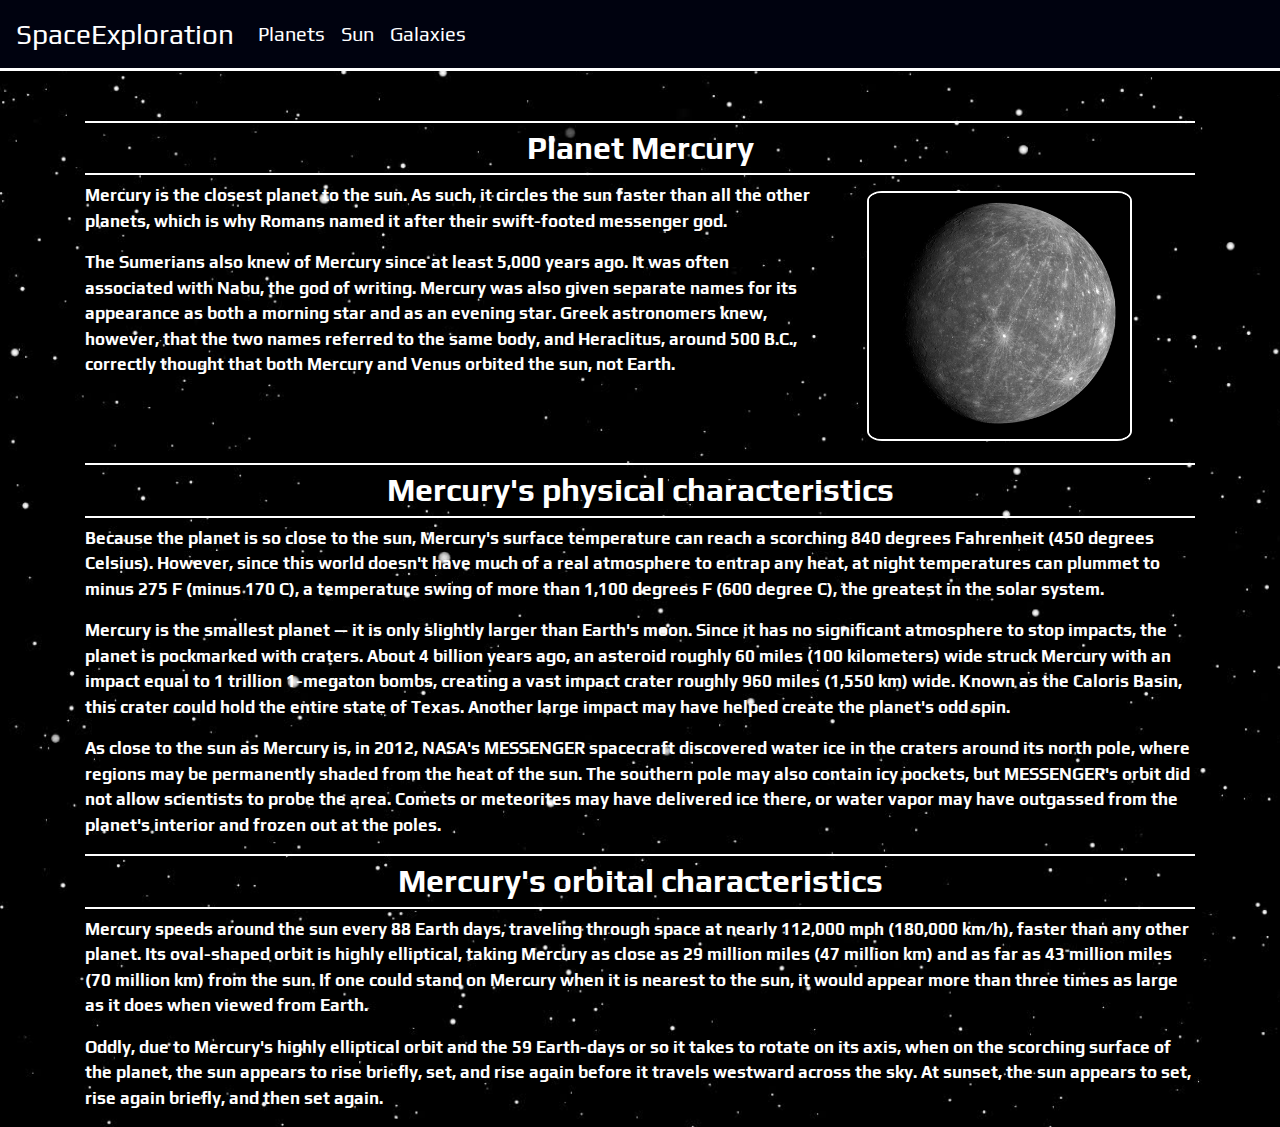
<file: pages/planets/mercury.html>
<!DOCTYPE html>
<html>
<head>
	<title>SpaceExploration - Mercury</title>
	<meta name="viewport" content="width=device-width, initial-scale=1.0">
	<link rel="stylesheet" href="https://maxcdn.bootstrapcdn.com/bootstrap/4.0.0/css/bootstrap.min.css" integrity="sha384-Gn5384xqQ1aoWXA+058RXPxPg6fy4IWvTNh0E263XmFcJlSAwiGgFAW/dAiS6JXm" crossorigin="anonymous">
	<link href="https://fonts.googleapis.com/css?family=Exo|Play|Titillium+Web" rel="stylesheet">
	<link rel="stylesheet" type="text/css" href="../../style.css">
</head>
<body>

	<nav class="navbar navbar-expand-lg">

		<a class="navbar-brand" href="../../index.html">SpaceExploration</a>

		<button class="navbar-toggler" type="button" data-toggle="collapse" data-target="#GalaxyBar" aria-controls="GalaxyBar" aria-expanded="false" aria-label="Toggle navigation">
			<span class="navbar-toggler-icon"></span>
		</button>

		  <div class="collapse navbar-collapse" id="GalaxyBar">
		    <div class="navbar-nav">
			     <a class="nav-item nav-link" href="../planets.html">Planets</a>
			     <a class="nav-item nav-link" href="../sun.html">Sun</a>
			     <a class="nav-item nav-link" href="../galaxies.html">Galaxies</a>
		    </div>
	      </div>

	</nav>

	<div class="container">

		<div class="row">

			<div class="flexbox-container">
				
				<div class="col-lg-12">
					<h2 class="header">Planet Mercury</h2>
				</div>

				<div class="col-lg-8 col-md-8 col-xs-8">
					
					<p class="text-content">
						Mercury is the closest planet to the sun. As such, it circles the sun faster than all the other planets, which is why Romans named it after their swift-footed messenger god.
					</p>

					<p class="text-content">
						The Sumerians also knew of Mercury since at least 5,000 years ago. It was often associated with Nabu, the god of writing. Mercury was also given separate names for its appearance as both a morning star and as an evening star. Greek astronomers knew, however, that the two names referred to the same body, and Heraclitus, around 500 B.C., correctly thought that both Mercury and Venus orbited the sun, not Earth.
					</p>

				</div>

				<div class="col-lg-4 col-md-4 col-xs-4">
					<img class="image-nav" src="../../images/planets/mercury.jpg">
				</div>

			</div>
			
		</div>

		<div class="row">

			<div class="col-lg-12">
				<h2 class="header">Mercury's physical characteristics</h2>
			</div>

			<div class="col-lg-12">

				<p class="text-content">
					Because the planet is so close to the sun, Mercury's surface temperature can reach a scorching 840 degrees Fahrenheit (450 degrees Celsius). However, since this world doesn't have much of a real atmosphere to entrap any heat, at night temperatures can plummet to minus 275 F (minus 170 C), a temperature swing of more than 1,100 degrees F (600 degree C), the greatest in the solar system.
				</p>

				<p class="text-content">
					Mercury is the smallest planet — it is only slightly larger than Earth's moon. Since it has no significant atmosphere to stop impacts, the planet is pockmarked with craters. About 4 billion years ago, an asteroid roughly 60 miles (100 kilometers) wide struck Mercury with an impact equal to 1 trillion 1-megaton bombs, creating a vast impact crater roughly 960 miles (1,550 km) wide. Known as the Caloris Basin, this crater could hold the entire state of Texas. Another large impact may have helped create the planet's odd spin. 
				</p>

				<p class="text-content">
					As close to the sun as Mercury is, in 2012, NASA's MESSENGER spacecraft discovered water ice in the craters around its north pole, where regions may be permanently shaded from the heat of the sun. The southern pole may also contain icy pockets, but MESSENGER's orbit did not allow scientists to probe the area. Comets or meteorites may have delivered ice there, or water vapor may have outgassed from the planet's interior and frozen out at the poles.
				</p>
				
			</div>
			
		</div>

		<div class="row">

			<div class="col-lg-12">
				<h2 class="header">Mercury's orbital characteristics</h2>
			</div>

			<div class="col-lg-12">

				<p class="text-content">
					Mercury speeds around the sun every 88 Earth days, traveling through space at nearly 112,000 mph (180,000 km/h), faster than any other planet. Its oval-shaped orbit is highly elliptical, taking Mercury as close as 29 million miles (47 million km) and as far as 43 million miles (70 million km) from the sun. If one could stand on Mercury when it is nearest to the sun, it would appear more than three times as large as it does when viewed from Earth.
				</p>

				<p class="text-content">
					Oddly, due to Mercury's highly elliptical orbit and the 59 Earth-days or so it takes to rotate on its axis, when on the scorching surface of the planet, the sun appears to rise briefly, set, and rise again before it travels westward across the sky. At sunset, the sun appears to set, rise again briefly, and then set again.
				</p>
				
			</div>
			
		</div>
		
	</div>

	<script src="https://code.jquery.com/jquery-3.2.1.slim.min.js" integrity="sha384-KJ3o2DKtIkvYIK3UENzmM7KCkRr/rE9/Qpg6aAZGJwFDMVNA/GpGFF93hXpG5KkN" crossorigin="anonymous"></script>
	<script src="https://cdnjs.cloudflare.com/ajax/libs/popper.js/1.12.9/umd/popper.min.js" integrity="sha384-ApNbgh9B+Y1QKtv3Rn7W3mgPxhU9K/ScQsAP7hUibX39j7fakFPskvXusvfa0b4Q" crossorigin="anonymous"></script>
	<script src="https://maxcdn.bootstrapcdn.com/bootstrap/4.0.0/js/bootstrap.min.js" integrity="sha384-JZR6Spejh4U02d8jOt6vLEHfe/JQGiRRSQQxSfFWpi1MquVdAyjUar5+76PVCmYl" crossorigin="anonymous"></script>

</body>
</html>
</file>
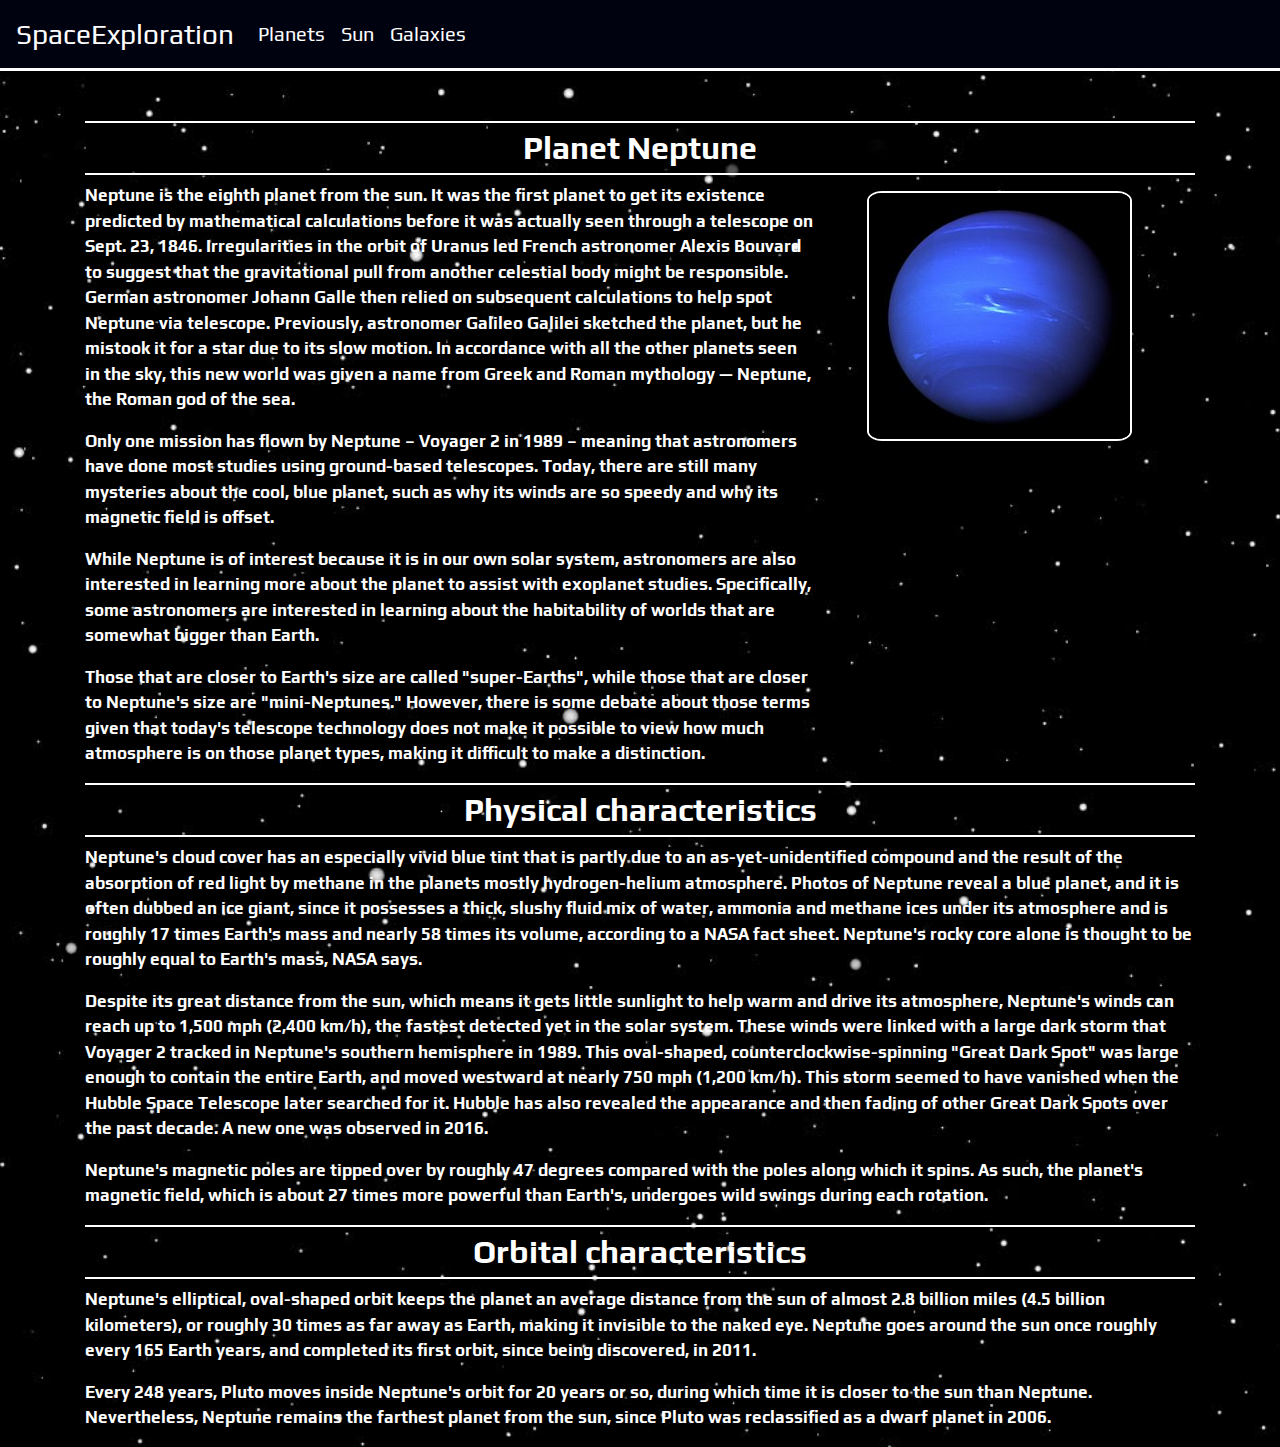
<file: pages/planets/neptune.html>
<!DOCTYPE html>
<html>
<head>
	<title>SpaceExploration - Neptune</title>
	<meta name="viewport" content="width=device-width, initial-scale=1.0">
	<link rel="stylesheet" href="https://maxcdn.bootstrapcdn.com/bootstrap/4.0.0/css/bootstrap.min.css" integrity="sha384-Gn5384xqQ1aoWXA+058RXPxPg6fy4IWvTNh0E263XmFcJlSAwiGgFAW/dAiS6JXm" crossorigin="anonymous">
	<link href="https://fonts.googleapis.com/css?family=Exo|Play|Titillium+Web" rel="stylesheet">
	<link rel="stylesheet" type="text/css" href="../../style.css">
</head>
<body>

	<nav class="navbar navbar-expand-lg">

		<a class="navbar-brand" href="../../index.html">SpaceExploration</a>

		<button class="navbar-toggler" type="button" data-toggle="collapse" data-target="#GalaxyBar" aria-controls="GalaxyBar" aria-expanded="false" aria-label="Toggle navigation">
			<span class="navbar-toggler-icon"></span>
		</button>

		  <div class="collapse navbar-collapse" id="GalaxyBar">
		    <div class="navbar-nav">
			     <a class="nav-item nav-link" href="../planets.html">Planets</a>
			     <a class="nav-item nav-link" href="../sun.html">Sun</a>
			     <a class="nav-item nav-link" href="../galaxies.html">Galaxies</a>
		    </div>
	      </div>

	</nav>

	<div class="container">

		<div class="row">

			<div class="flexbox-container">
				
				<div class="col-lg-12">
					<h2 class="header">Planet Neptune</h2>
				</div>

				<div class="col-lg-8 col-md-8 col-xs-8">
					
					<p class="text-content">
						Neptune is the eighth planet from the sun. It was the first planet to get its existence predicted by mathematical calculations before it was actually seen through a telescope on Sept. 23, 1846. Irregularities in the orbit of Uranus led French astronomer Alexis Bouvard to suggest that the gravitational pull from another celestial body might be responsible. German astronomer Johann Galle then relied on subsequent calculations to help spot Neptune via telescope. Previously, astronomer Galileo Galilei sketched the planet, but he mistook it for a star due to its slow motion. In accordance with all the other planets seen in the sky, this new world was given a name from Greek and Roman mythology — Neptune, the Roman god of the sea.
					</p>

					<p class="text-content">
						Only one mission has flown by Neptune – Voyager 2 in 1989 – meaning that astronomers have done most studies using ground-based telescopes. Today, there are still many mysteries about the cool, blue planet, such as why its winds are so speedy and why its magnetic field is offset.
					</p>

					<p class="text-content">
						While Neptune is of interest because it is in our own solar system, astronomers are also interested in learning more about the planet to assist with exoplanet studies. Specifically, some astronomers are interested in learning about the habitability of worlds that are somewhat bigger than Earth. 
					</p>

					<p class="text-content">
						Those that are closer to Earth's size are called "super-Earths", while those that are closer to Neptune's size are "mini-Neptunes." However, there is some debate about those terms given that today's telescope technology does not make it possible to view how much atmosphere is on those planet types, making it difficult to make a distinction.
					</p>

				</div>

				<div class="col-lg-4 col-md-4 col-xs-4">
					<img class="image-nav" src="../../images/planets/neptune.jpg">
				</div>

			</div>
			
		</div>

		<div class="row">
			
			<div class="col-lg-12">
				<h2 class="header">Physical characteristics</h2>
			</div>

			<div class="col-lg-12">

				<p class="text-content">
					Neptune's cloud cover has an especially vivid blue tint that is partly due to an as-yet-unidentified compound and the result of the absorption of red light by methane in the planets mostly hydrogen-helium atmosphere. Photos of Neptune reveal a blue planet, and it is often dubbed an ice giant, since it possesses a thick, slushy fluid mix of water, ammonia and methane ices under its atmosphere and is roughly 17 times Earth's mass and nearly 58 times its volume, according to a NASA fact sheet. Neptune's rocky core alone is thought to be roughly equal to Earth's mass, NASA says.
				</p>

				<p class="text-content">
					Despite its great distance from the sun, which means it gets little sunlight to help warm and drive its atmosphere, Neptune's winds can reach up to 1,500 mph (2,400 km/h), the fastest detected yet in the solar system. These winds were linked with a large dark storm that Voyager 2 tracked in Neptune's southern hemisphere in 1989. This oval-shaped, counterclockwise-spinning "Great Dark Spot" was large enough to contain the entire Earth, and moved westward at nearly 750 mph (1,200 km/h). This storm seemed to have vanished when the Hubble Space Telescope later searched for it. Hubble has also revealed the appearance and then fading of other Great Dark Spots over the past decade. A new one was observed in 2016.
				</p>

				<p class="text-content">
					Neptune's magnetic poles are tipped over by roughly 47 degrees compared with the poles along which it spins. As such, the planet's magnetic field, which is about 27 times more powerful than Earth's, undergoes wild swings during each rotation.
				</p>
				
			</div>

		</div>

		<div class="row">

			<div class="col-lg-12">
				<h2 class="header">Orbital characteristics</h2>
			</div>

			<div class="col-lg-12">
				
				<p class="text-content">
					Neptune's elliptical, oval-shaped orbit keeps the planet an average distance from the sun of almost 2.8 billion miles (4.5 billion kilometers), or roughly 30 times as far away as Earth, making it invisible to the naked eye. Neptune goes around the sun once roughly every 165 Earth years, and completed its first orbit, since being discovered, in 2011.
				</p>

				<p class="text-content">
					Every 248 years, Pluto moves inside Neptune's orbit for 20 years or so, during which time it is closer to the sun than Neptune. Nevertheless, Neptune remains the farthest planet from the sun, since Pluto was reclassified as a dwarf planet in 2006.
				</p>

			</div>
			
		</div>
		
	</div>

	<script src="https://code.jquery.com/jquery-3.2.1.slim.min.js" integrity="sha384-KJ3o2DKtIkvYIK3UENzmM7KCkRr/rE9/Qpg6aAZGJwFDMVNA/GpGFF93hXpG5KkN" crossorigin="anonymous"></script>
	<script src="https://cdnjs.cloudflare.com/ajax/libs/popper.js/1.12.9/umd/popper.min.js" integrity="sha384-ApNbgh9B+Y1QKtv3Rn7W3mgPxhU9K/ScQsAP7hUibX39j7fakFPskvXusvfa0b4Q" crossorigin="anonymous"></script>
	<script src="https://maxcdn.bootstrapcdn.com/bootstrap/4.0.0/js/bootstrap.min.js" integrity="sha384-JZR6Spejh4U02d8jOt6vLEHfe/JQGiRRSQQxSfFWpi1MquVdAyjUar5+76PVCmYl" crossorigin="anonymous"></script>

</body>
</html>
</file>
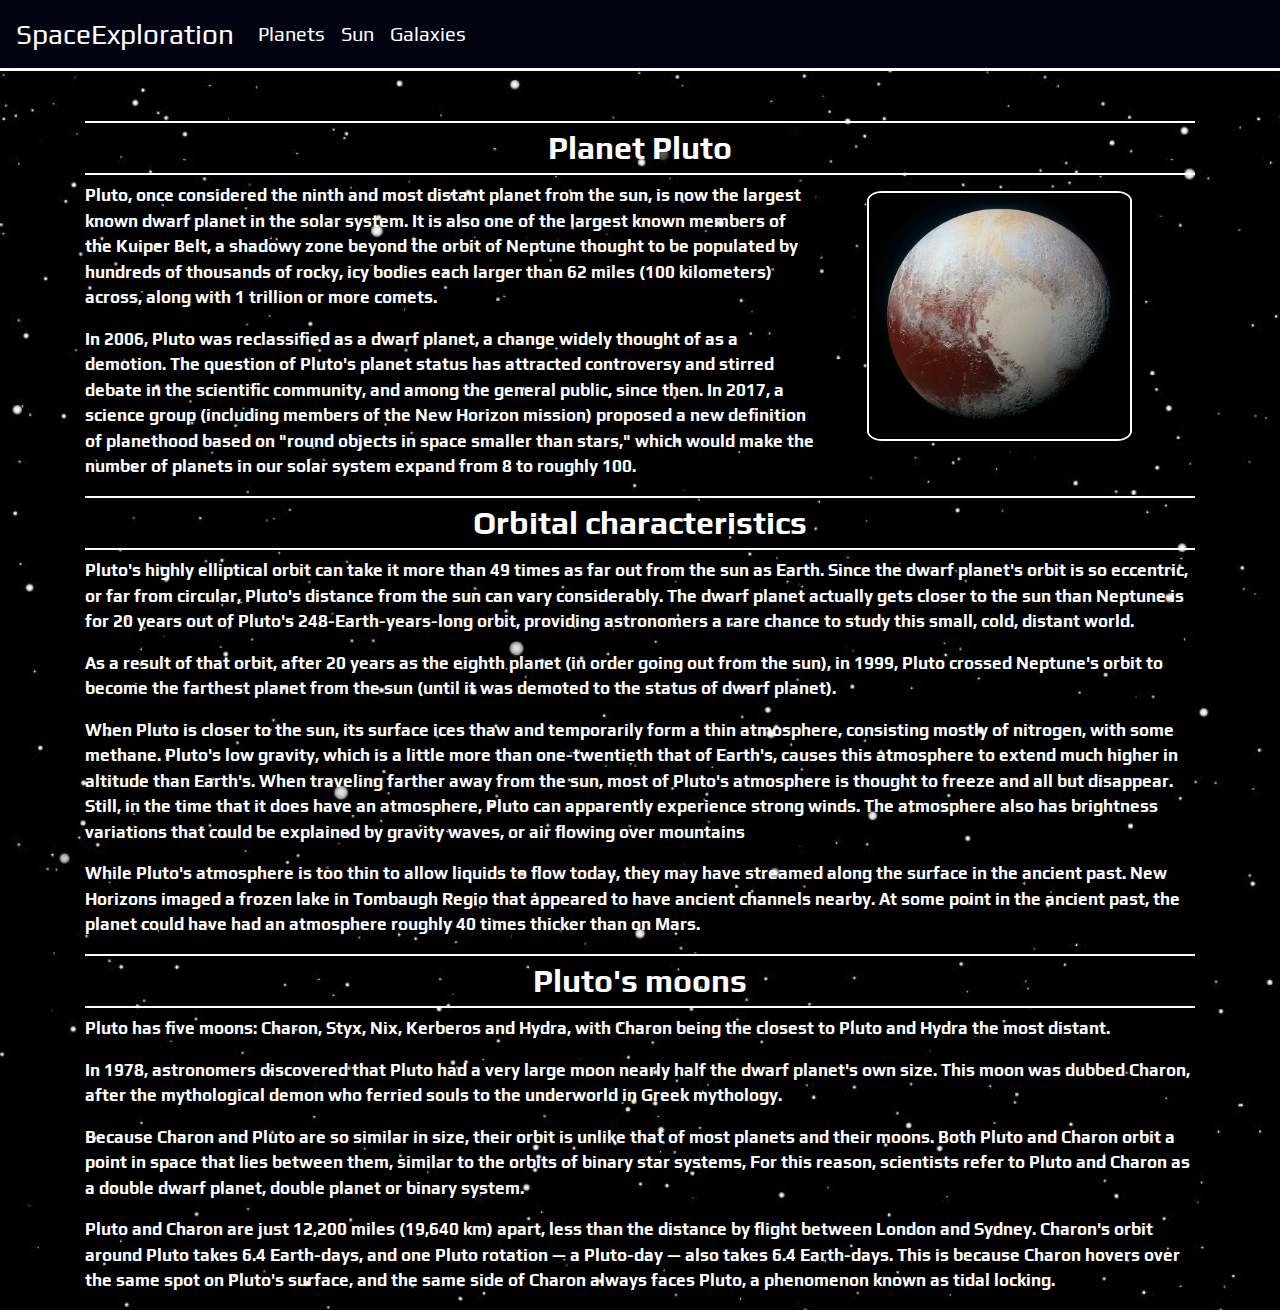
<file: pages/planets/pluto.html>
<!DOCTYPE html>
<html>
<head>
	<title>SpaceExploration - Pluto</title>
	<meta name="viewport" content="width=device-width, initial-scale=1.0">
	<link rel="stylesheet" href="https://maxcdn.bootstrapcdn.com/bootstrap/4.0.0/css/bootstrap.min.css" integrity="sha384-Gn5384xqQ1aoWXA+058RXPxPg6fy4IWvTNh0E263XmFcJlSAwiGgFAW/dAiS6JXm" crossorigin="anonymous">
	<link href="https://fonts.googleapis.com/css?family=Exo|Play|Titillium+Web" rel="stylesheet">
	<link rel="stylesheet" type="text/css" href="../../style.css">
</head>
<body>

	<nav class="navbar navbar-expand-lg">

		<a class="navbar-brand" href="../../index.html">SpaceExploration</a>

		<button class="navbar-toggler" type="button" data-toggle="collapse" data-target="#GalaxyBar" aria-controls="GalaxyBar" aria-expanded="false" aria-label="Toggle navigation">
			<span class="navbar-toggler-icon"></span>
		</button>

		  <div class="collapse navbar-collapse" id="GalaxyBar">
		    <div class="navbar-nav">
			     <a class="nav-item nav-link" href="../planets.html">Planets</a>
			     <a class="nav-item nav-link" href="../sun.html">Sun</a>
			     <a class="nav-item nav-link" href="../galaxies.html">Galaxies</a>
		    </div>
	      </div>

	</nav>

	<div class="container">

		<div class="row">

			<div class="flexbox-container">
				
				<div class="col-lg-12">
					<h2 class="header">Planet Pluto</h2>
				</div>

				<div class="col-lg-8 col-md-8 col-xs-8">
					
					<p class="text-content">
						Pluto, once considered the ninth and most distant planet from the sun, is now the largest known dwarf planet in the solar system. It is also one of the largest known members of the Kuiper Belt, a shadowy zone beyond the orbit of Neptune thought to be populated by hundreds of thousands of rocky, icy bodies each larger than 62 miles (100 kilometers) across, along with 1 trillion or more comets. 
					</p>

					<p class="text-content">
						In 2006, Pluto was reclassified as a dwarf planet, a change widely thought of as a demotion. The question of Pluto's planet status has attracted controversy and stirred debate in the scientific community, and among the general public, since then. In 2017, a science group (including members of the New Horizon mission) proposed a new definition of planethood based on "round objects in space smaller than stars," which would make the number of planets in our solar system expand from 8 to roughly 100.
					</p>

				</div>

				<div class="col-lg-4 col-md-4 col-xs-4">
					<img class="image-nav" src="../../images/planets/pluto.jpg">
				</div>

			</div>
			
		</div>

		<div class="row">

			<div class="col-lg-12">
				<h2 class="header">Orbital characteristics</h2>
			</div>

			<div class="col-lg-12">

				<p class="text-content">
					Pluto's highly elliptical orbit can take it more than 49 times as far out from the sun as Earth. Since the dwarf planet's orbit is so eccentric, or far from circular, Pluto's distance from the sun can vary considerably. The dwarf planet actually gets closer to the sun than Neptune is for 20 years out of Pluto's 248-Earth-years-long orbit, providing astronomers a rare chance to study this small, cold, distant world.
				</p>

				<p class="text-content">
					As a result of that orbit, after 20 years as the eighth planet (in order going out from the sun), in 1999, Pluto crossed Neptune's orbit to become the farthest planet from the sun (until it was demoted to the status of dwarf planet).
				</p>

				<p class="text-content">
					When Pluto is closer to the sun, its surface ices thaw and temporarily form a thin atmosphere, consisting mostly of nitrogen, with some methane. Pluto's low gravity, which is a little more than one-twentieth that of Earth's, causes this atmosphere to extend much higher in altitude than Earth's. When traveling farther away from the sun, most of Pluto's atmosphere is thought to freeze and all but disappear. Still, in the time that it does have an atmosphere, Pluto can apparently experience strong winds. The atmosphere also has brightness variations that could be explained by gravity waves, or air flowing over mountains
				</p>

				<p class="text-content">
					While Pluto's atmosphere is too thin to allow liquids to flow today, they may have streamed along the surface in the ancient past. New Horizons imaged a frozen lake in Tombaugh Regio that appeared to have ancient channels nearby. At some point in the ancient past, the planet could have had an atmosphere roughly 40 times thicker than on Mars. 
				</p>
				
			</div>
			
		</div>

		<div class="row">

			<div class="col-lg-12">
				<h2 class="header">Pluto's moons</h2>
			</div>

			<div class="col-lg-12">

				<p class="text-content">
					Pluto has five moons: Charon, Styx, Nix, Kerberos and Hydra, with Charon being the closest to Pluto and Hydra the most distant.
				</p>

				<p class="text-content">
					In 1978, astronomers discovered that Pluto had a very large moon nearly half the dwarf planet's own size. This moon was dubbed Charon, after the mythological demon who ferried souls to the underworld in Greek mythology.
				</p>

				<p class="text-content">
					Because Charon and Pluto are so similar in size, their orbit is unlike that of most planets and their moons. Both Pluto and Charon orbit a point in space that lies between them, similar to the orbits of binary star systems, For this reason, scientists refer to Pluto and Charon as a double dwarf planet, double planet or binary system.
				</p>

				<p class="text-content">
					Pluto and Charon are just 12,200 miles (19,640 km) apart, less than the distance by flight between London and Sydney. Charon's orbit around Pluto takes 6.4 Earth-days, and one Pluto rotation — a Pluto-day — also takes 6.4 Earth-days. This is because Charon hovers over the same spot on Pluto's surface, and the same side of Charon always faces Pluto, a phenomenon known as tidal locking.
				</p>
				
			</div>
			
		</div>
		
	</div>

	<script src="https://code.jquery.com/jquery-3.2.1.slim.min.js" integrity="sha384-KJ3o2DKtIkvYIK3UENzmM7KCkRr/rE9/Qpg6aAZGJwFDMVNA/GpGFF93hXpG5KkN" crossorigin="anonymous"></script>
	<script src="https://cdnjs.cloudflare.com/ajax/libs/popper.js/1.12.9/umd/popper.min.js" integrity="sha384-ApNbgh9B+Y1QKtv3Rn7W3mgPxhU9K/ScQsAP7hUibX39j7fakFPskvXusvfa0b4Q" crossorigin="anonymous"></script>
	<script src="https://maxcdn.bootstrapcdn.com/bootstrap/4.0.0/js/bootstrap.min.js" integrity="sha384-JZR6Spejh4U02d8jOt6vLEHfe/JQGiRRSQQxSfFWpi1MquVdAyjUar5+76PVCmYl" crossorigin="anonymous"></script>

</body>
</html>
</file>
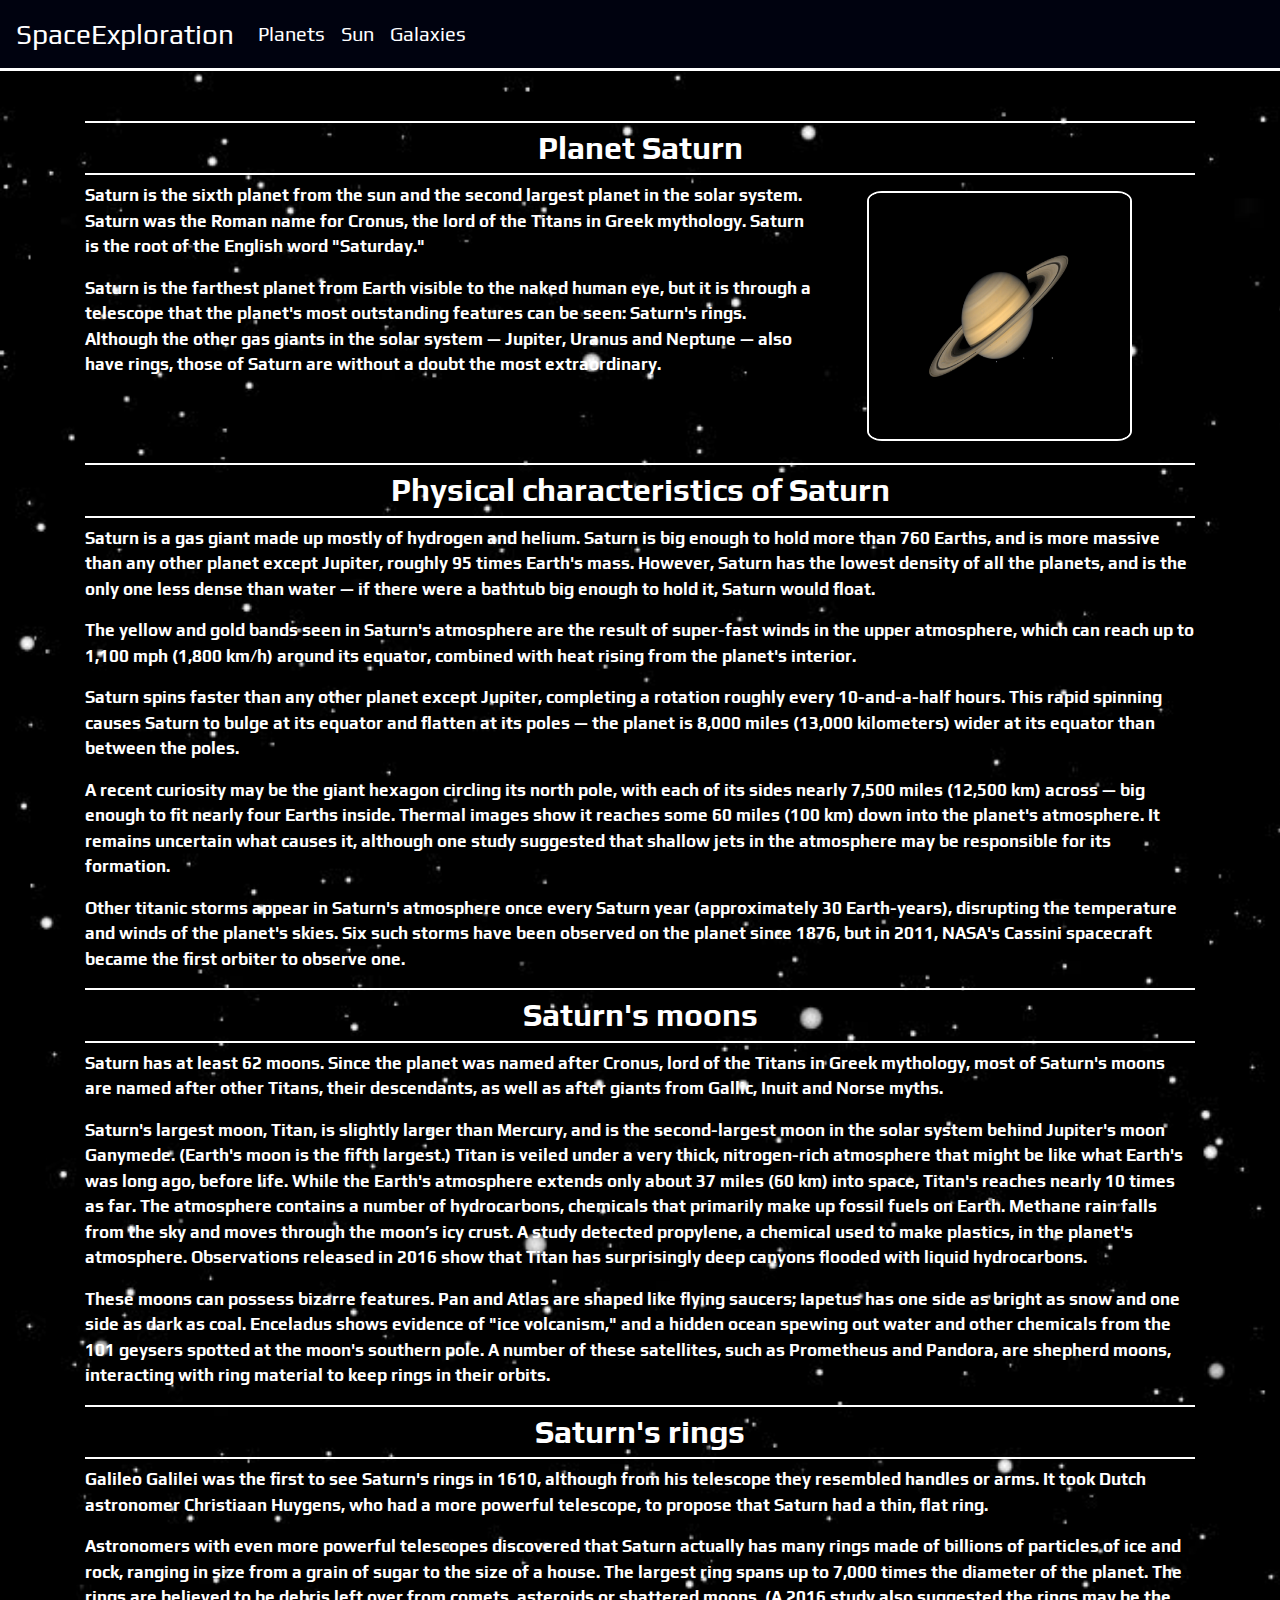
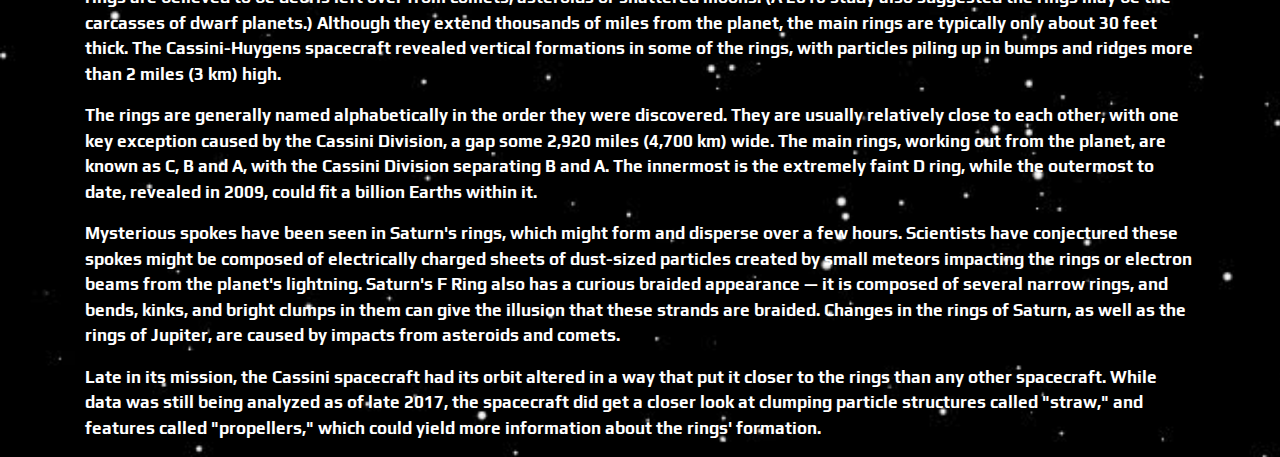
<file: pages/planets/saturn.html>
<!DOCTYPE html>
<html>
<head>
	<title>SpaceExploration - Saturn</title>
	<meta name="viewport" content="width=device-width, initial-scale=1.0">
	<link rel="stylesheet" href="https://maxcdn.bootstrapcdn.com/bootstrap/4.0.0/css/bootstrap.min.css" integrity="sha384-Gn5384xqQ1aoWXA+058RXPxPg6fy4IWvTNh0E263XmFcJlSAwiGgFAW/dAiS6JXm" crossorigin="anonymous">
	<link href="https://fonts.googleapis.com/css?family=Exo|Play|Titillium+Web" rel="stylesheet">
	<link rel="stylesheet" type="text/css" href="../../style.css">
</head>
<body>

	<nav class="navbar navbar-expand-lg">

		<a class="navbar-brand" href="../../index.html">SpaceExploration</a>

		<button class="navbar-toggler" type="button" data-toggle="collapse" data-target="#GalaxyBar" aria-controls="GalaxyBar" aria-expanded="false" aria-label="Toggle navigation">
			<span class="navbar-toggler-icon"></span>
		</button>

		  <div class="collapse navbar-collapse" id="GalaxyBar">
		    <div class="navbar-nav">
			     <a class="nav-item nav-link" href="../planets.html">Planets</a>
			     <a class="nav-item nav-link" href="../sun.html">Sun</a>
			     <a class="nav-item nav-link" href="../galaxies.html">Galaxies</a>
		    </div>
	    </div>

	</nav>

	<div class="container">
		
		<div class="row">
		
			<div class="flexbox-container">
				
				<div class="col-lg-12">
					<h2 class="header">Planet Saturn</h2>
				</div>

				<div class="col-lg-8 col-md-8 col-xs-8">
					
					<p class="text-content">
						Saturn is the sixth planet from the sun and the second largest planet in the solar system. Saturn was the Roman name for Cronus, the lord of the Titans in Greek mythology. Saturn is the root of the English word "Saturday."
					</p>

					<p class="text-content">
						Saturn is the farthest planet from Earth visible to the naked human eye, but it is through a telescope that the planet's most outstanding features can be seen: Saturn's rings. Although the other gas giants in the solar system — Jupiter, Uranus and Neptune — also have rings, those of Saturn are without a doubt the most extraordinary.
					</p>

				</div>

				<div class="col-lg-4 col-md-4 col-xs-4">
					<img class="image-nav" src="../../images/planets/saturn.jpg">
				</div>

			</div>

		</div>

		<div class="row">

			<div class="col-lg-12">
				<h2 class="header">Physical characteristics of Saturn</h2>
			</div>

			<div class="col-lg-12">
				
				<p class="text-content">
					Saturn is a gas giant made up mostly of hydrogen and helium. Saturn is big enough to hold more than 760 Earths, and is more massive than any other planet except Jupiter, roughly 95 times Earth's mass. However, Saturn has the lowest density of all the planets, and is the only one less dense than water — if there were a bathtub big enough to hold it, Saturn would float.
				</p>

				<p class="text-content">
					The yellow and gold bands seen in Saturn's atmosphere are the result of super-fast winds in the upper atmosphere, which can reach up to 1,100 mph (1,800 km/h) around its equator, combined with heat rising from the planet's interior.
				</p>

				<p class="text-content">
					Saturn spins faster than any other planet except Jupiter, completing a rotation roughly every 10-and-a-half hours. This rapid spinning causes Saturn to bulge at its equator and flatten at its poles — the planet is 8,000 miles (13,000 kilometers) wider at its equator than between the poles.
				</p>

				<p class="text-content">
					A recent curiosity may be the giant hexagon circling its north pole, with each of its sides nearly 7,500 miles (12,500 km) across — big enough to fit nearly four Earths inside. Thermal images show it reaches some 60 miles (100 km) down into the planet's atmosphere. It remains uncertain what causes it, although one study suggested that shallow jets in the atmosphere may be responsible for its formation.
				</p>

				<p class="text-content">
					Other titanic storms appear in Saturn's atmosphere once every Saturn year (approximately 30 Earth-years), disrupting the temperature and winds of the planet's skies. Six such storms have been observed on the planet since 1876, but in 2011, NASA's Cassini spacecraft became the first orbiter to observe one.
				</p>

			</div>
			
		</div>

		<div class="row">
			
			<div class="col-lg-12">
				<h2 class="header">Saturn's moons</h2>
			</div>

			<div class="col-lg-12">
				
				<p class="text-content">
					Saturn has at least 62 moons. Since the planet was named after Cronus, lord of the Titans in Greek mythology, most of Saturn's moons are named after other Titans, their descendants, as well as after giants from Gallic, Inuit and Norse myths.
				</p>

				<p class="text-content">
					Saturn's largest moon, Titan, is slightly larger than Mercury, and is the second-largest moon in the solar system behind Jupiter's moon Ganymede. (Earth's moon is the fifth largest.) Titan is veiled under a very thick, nitrogen-rich atmosphere that might be like what Earth's was long ago, before life. While the Earth's atmosphere extends only about 37 miles (60 km) into space, Titan's reaches nearly 10 times as far. The atmosphere contains a number of hydrocarbons, chemicals that primarily make up fossil fuels on Earth. Methane rain falls from the sky and moves through the moon’s icy crust. A study detected propylene, a chemical used to make plastics, in the planet's atmosphere. Observations released in 2016 show that Titan has surprisingly deep canyons flooded with liquid hydrocarbons. 
				</p>

				<p class="text-content">
					These moons can possess bizarre features. Pan and Atlas are shaped like flying saucers; Iapetus has one side as bright as snow and one side as dark as coal. Enceladus shows evidence of "ice volcanism," and a hidden ocean spewing out water and other chemicals from the 101 geysers spotted at the moon's southern pole. A number of these satellites, such as Prometheus and Pandora, are shepherd moons, interacting with ring material to keep rings in their orbits.
				</p>

			</div>

		</div>

		<div class="row">

			<div class="col-lg-12">
				<h2 class="header">Saturn's rings</h2>
			</div>

			<div class="col-lg-12">

				<p class="text-content">
					Galileo Galilei was the first to see Saturn's rings in 1610, although from his telescope they resembled handles or arms. It took Dutch astronomer Christiaan Huygens, who had a more powerful telescope, to propose that Saturn had a thin, flat ring.
				</p>

				<p class="text-content">
					Astronomers with even more powerful telescopes discovered that Saturn actually has many rings made of billions of particles of ice and rock, ranging in size from a grain of sugar to the size of a house. The largest ring spans up to 7,000 times the diameter of the planet. The rings are believed to be debris left over from comets, asteroids or shattered moons. (A 2016 study also suggested the rings may be the carcasses of dwarf planets.) Although they extend thousands of miles from the planet, the main rings are typically only about 30 feet thick. The Cassini-Huygens spacecraft revealed vertical formations in some of the rings, with particles piling up in bumps and ridges more than 2 miles (3 km) high.
				</p>

				<p class="text-content">
					The rings are generally named alphabetically in the order they were discovered. They are usually relatively close to each other, with one key exception caused by the Cassini Division, a gap some 2,920 miles (4,700 km) wide. The main rings, working out from the planet, are known as C, B and A, with the Cassini Division separating B and A. The innermost is the extremely faint D ring, while the outermost to date, revealed in 2009, could fit a billion Earths within it.
				</p>

				<p class="text-content">
					Mysterious spokes have been seen in Saturn's rings, which might form and disperse over a few hours. Scientists have conjectured these spokes might be composed of electrically charged sheets of dust-sized particles created by small meteors impacting the rings or electron beams from the planet's lightning. Saturn's F Ring also has a curious braided appearance — it is composed of several narrow rings, and bends, kinks, and bright clumps in them can give the illusion that these strands are braided. Changes in the rings of Saturn, as well as the rings of Jupiter, are caused by impacts from asteroids and comets.
				</p>

				<p class="text-content">
					Late in its mission, the Cassini spacecraft had its orbit altered in a way that put it closer to the rings than any other spacecraft. While data was still being analyzed as of late 2017, the spacecraft did get a closer look at clumping particle structures called "straw," and features called "propellers," which could yield more information about the rings' formation.
				</p>
				
			</div>
			
		</div>

	</div>

	<script src="https://code.jquery.com/jquery-3.2.1.slim.min.js" integrity="sha384-KJ3o2DKtIkvYIK3UENzmM7KCkRr/rE9/Qpg6aAZGJwFDMVNA/GpGFF93hXpG5KkN" crossorigin="anonymous"></script>
	<script src="https://cdnjs.cloudflare.com/ajax/libs/popper.js/1.12.9/umd/popper.min.js" integrity="sha384-ApNbgh9B+Y1QKtv3Rn7W3mgPxhU9K/ScQsAP7hUibX39j7fakFPskvXusvfa0b4Q" crossorigin="anonymous"></script>
	<script src="https://maxcdn.bootstrapcdn.com/bootstrap/4.0.0/js/bootstrap.min.js" integrity="sha384-JZR6Spejh4U02d8jOt6vLEHfe/JQGiRRSQQxSfFWpi1MquVdAyjUar5+76PVCmYl" crossorigin="anonymous"></script>

</body>
</html>
</file>
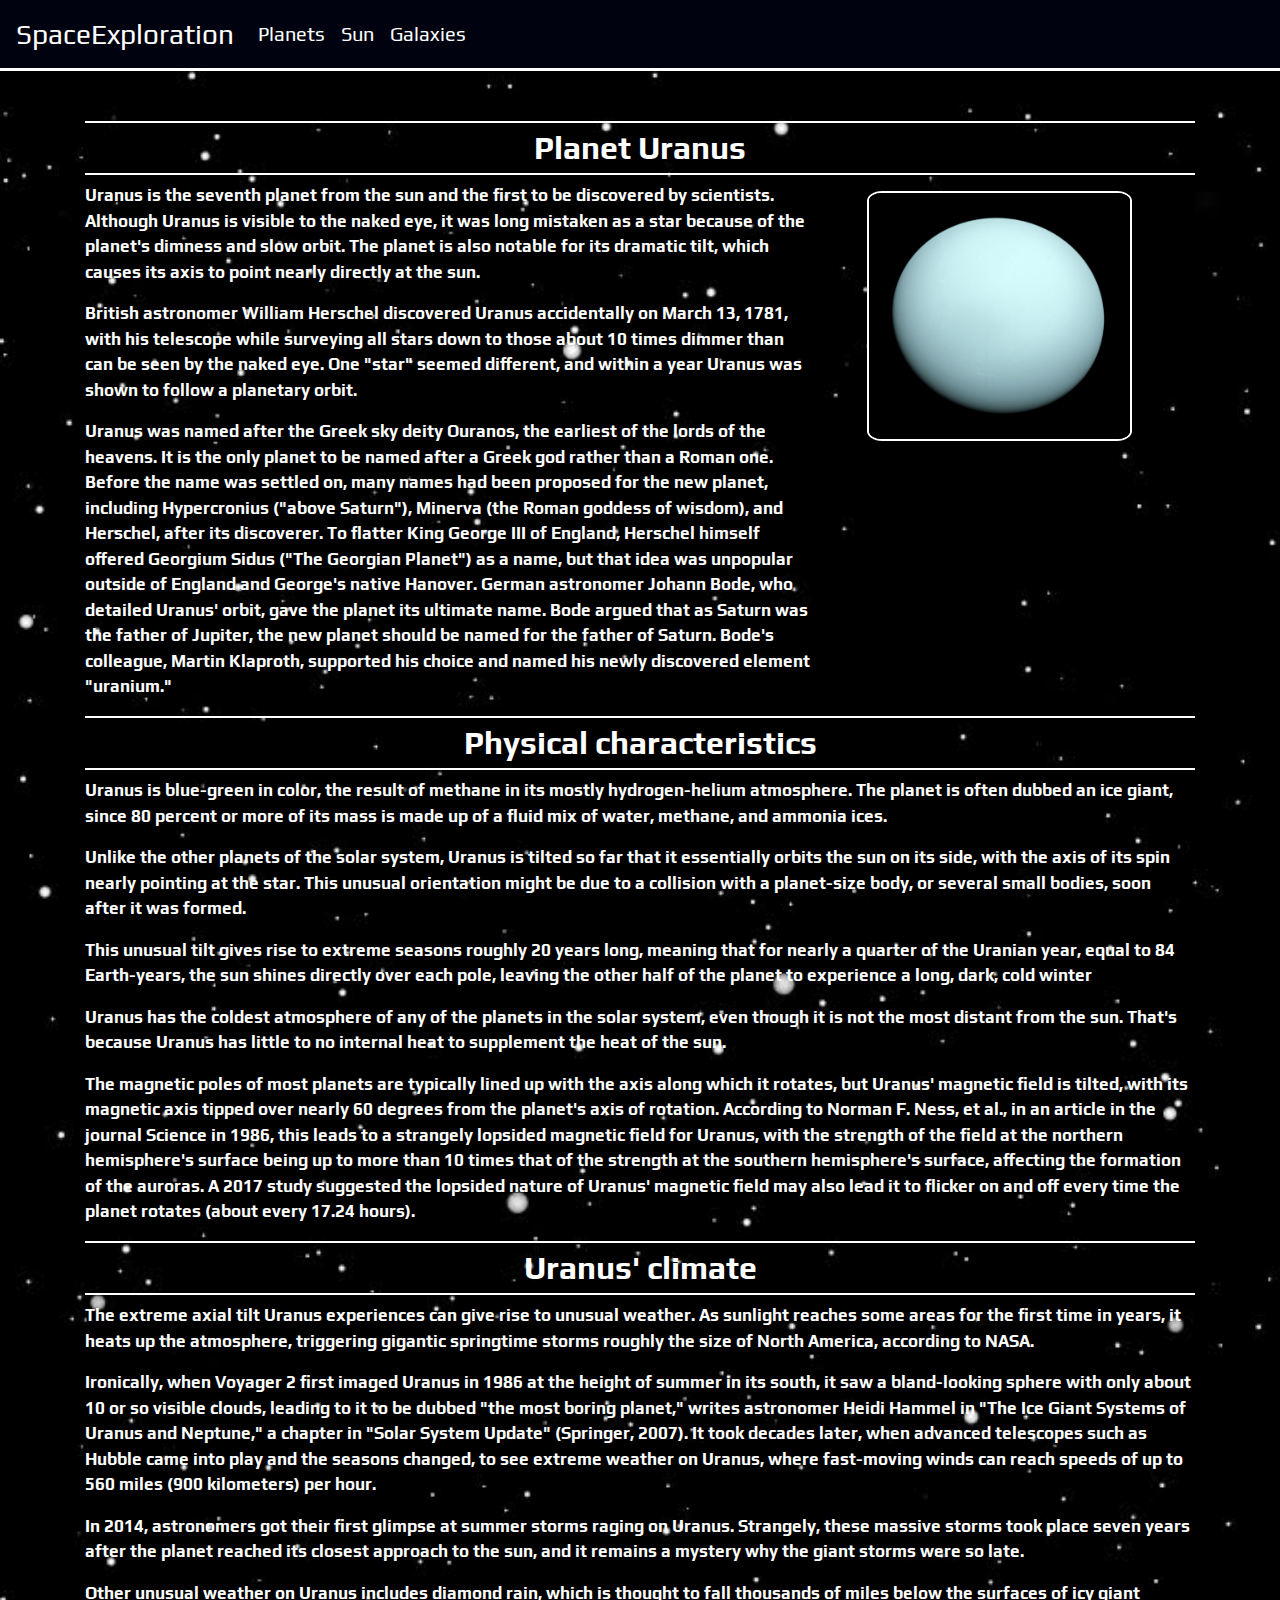
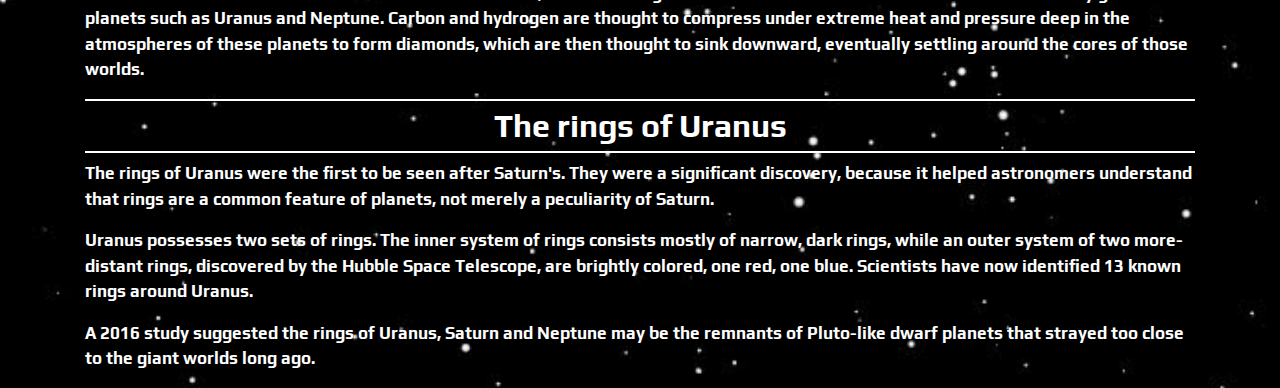
<file: pages/planets/uranus.html>
<!DOCTYPE html>
<html>
<head>
	<title>SpaceExploration - Uranus</title>
	<meta name="viewport" content="width=device-width, initial-scale=1.0">
	<link rel="stylesheet" href="https://maxcdn.bootstrapcdn.com/bootstrap/4.0.0/css/bootstrap.min.css" integrity="sha384-Gn5384xqQ1aoWXA+058RXPxPg6fy4IWvTNh0E263XmFcJlSAwiGgFAW/dAiS6JXm" crossorigin="anonymous">
	<link href="https://fonts.googleapis.com/css?family=Exo|Play|Titillium+Web" rel="stylesheet">
	<link rel="stylesheet" type="text/css" href="../../style.css">
</head>
<body>

	<nav class="navbar navbar-expand-lg">

		<a class="navbar-brand" href="../../index.html">SpaceExploration</a>

		<button class="navbar-toggler" type="button" data-toggle="collapse" data-target="#GalaxyBar" aria-controls="GalaxyBar" aria-expanded="false" aria-label="Toggle navigation">
			<span class="navbar-toggler-icon"></span>
		</button>

		  <div class="collapse navbar-collapse" id="GalaxyBar">
		    <div class="navbar-nav">
			     <a class="nav-item nav-link" href="../planets.html">Planets</a>
			     <a class="nav-item nav-link" href="../sun.html">Sun</a>
			     <a class="nav-item nav-link" href="../galaxies.html">Galaxies</a>
		    </div>
	    </div>

	</nav>

	<div class="container">
		
		<div class="row">
			
			<div class="flexbox-container">
				
				<div class="col-lg-12">
					<h2 class="header">Planet Uranus</h2>
				</div>

				<div class="col-lg-8 col-md-8 col-xs-8">
					
					<p class="text-content"> 
						Uranus is the seventh planet from the sun and the first to be discovered by scientists. Although Uranus is visible to the naked eye, it was long mistaken as a star because of the planet's dimness and slow orbit. The planet is also notable for its dramatic tilt, which causes its axis to point nearly directly at the sun.
					</p>

					<p class="text-content"> 
						British astronomer William Herschel discovered Uranus accidentally on March 13, 1781, with his telescope while surveying all stars down to those about 10 times dimmer than can be seen by the naked eye. One "star" seemed different, and within a year Uranus was shown to follow a planetary orbit.
					</p>

					<p class="text-content">
						Uranus was named after the Greek sky deity Ouranos, the earliest of the lords of the heavens. It is the only planet to be named after a Greek god rather than a Roman one. Before the name was settled on, many names had been proposed for the new planet, including Hypercronius ("above Saturn"), Minerva (the Roman goddess of wisdom), and Herschel, after its discoverer. To flatter King George III of England, Herschel himself offered Georgium Sidus ("The Georgian Planet") as a name, but that idea was unpopular outside of England and George's native Hanover. German astronomer Johann Bode, who detailed Uranus' orbit, gave the planet its ultimate name. Bode argued that as Saturn was the father of Jupiter, the new planet should be named for the father of Saturn. Bode's colleague, Martin Klaproth, supported his choice and named his newly discovered element "uranium."
					</p>

				</div>

				<div class="col-lg-4 col-md-4 col-xs-4">
					<img class="image-nav" src="../../images/planets/uranus.jpg">
				</div>

			</div>

		</div>

		<div class="row">

			<div class="col-lg-12">
				<h2 class="header">Physical characteristics</h2>
			</div>

			<div class="col-lg-12">
				
				<p class="text-content">
					Uranus is blue-green in color, the result of methane in its mostly hydrogen-helium atmosphere. The planet is often dubbed an ice giant, since 80 percent or more of its mass is made up of a fluid mix of water, methane, and ammonia ices.
				</p>

				<p class="text-content">
					Unlike the other planets of the solar system, Uranus is tilted so far that it essentially orbits the sun on its side, with the axis of its spin nearly pointing at the star. This unusual orientation might be due to a collision with a planet-size body, or several small bodies, soon after it was formed.
				</p>

				<p class="text-content">
					This unusual tilt gives rise to extreme seasons roughly 20 years long, meaning that for nearly a quarter of the Uranian year, equal to 84 Earth-years, the sun shines directly over each pole, leaving the other half of the planet to experience a long, dark, cold winter
				</p>

				<p class="text-content">
					Uranus has the coldest atmosphere of any of the planets in the solar system, even though it is not the most distant from the sun. That's because Uranus has little to no internal heat to supplement the heat of the sun.
				</p>

				<p class="text-content">
					The magnetic poles of most planets are typically lined up with the axis along which it rotates, but Uranus' magnetic field is tilted, with its magnetic axis tipped over nearly 60 degrees from the planet's axis of rotation. According to Norman F. Ness, et al., in an article in the journal Science in 1986, this leads to a strangely lopsided magnetic field for Uranus, with the strength of the field at the northern hemisphere's surface being up to more than 10 times that of the strength at the southern hemisphere's surface, affecting the formation of the auroras. A 2017 study suggested the lopsided nature of Uranus' magnetic field may also lead it to flicker on and off every time the planet rotates (about every 17.24 hours).
				</p>

			</div>
			
		</div>

		<div class="row">

			<div class="col-lg-12">
				<h2 class="header">Uranus' climate</h2>
			</div>

			<div class="col-lg-12">

				<p class="text-content">
					The extreme axial tilt Uranus experiences can give rise to unusual weather. As sunlight reaches some areas for the first time in years, it heats up the atmosphere, triggering gigantic springtime storms roughly the size of North America, according to NASA.
				</p>

				<p class="text-content">
					Ironically, when Voyager 2 first imaged Uranus in 1986 at the height of summer in its south, it saw a bland-looking sphere with only about 10 or so visible clouds, leading to it to be dubbed "the most boring planet," writes astronomer Heidi Hammel in "The Ice Giant Systems of Uranus and Neptune," a chapter in "Solar System Update" (Springer, 2007). It took decades later, when advanced telescopes such as Hubble came into play and the seasons changed, to see extreme weather on Uranus, where fast-moving winds can reach speeds of up to 560 miles (900 kilometers) per hour.
				</p>

				<p class="text-content">
					In 2014, astronomers got their first glimpse at summer storms raging on Uranus. Strangely, these massive storms took place seven years after the planet reached its closest approach to the sun, and it remains a mystery why the giant storms were so late.
				</p>

				<p class="text-content">
					Other unusual weather on Uranus includes diamond rain, which is thought to fall thousands of miles below the surfaces of icy giant planets such as Uranus and Neptune. Carbon and hydrogen are thought to compress under extreme heat and pressure deep in the atmospheres of these planets to form diamonds, which are then thought to sink downward, eventually settling around the cores of those worlds.
				</p>
				
			</div>
			
		</div>

		<div class="row">

			<div class="col-lg-12">
				<h2 class="header">The rings of Uranus</h2>
			</div>

			<div class="col-lg-12">
				
				<p class="text-content">
					The rings of Uranus were the first to be seen after Saturn's. They were a significant discovery, because it helped astronomers understand that rings are a common feature of planets, not merely a peculiarity of Saturn.
				</p>

				<p class="text-content">
					Uranus possesses two sets of rings. The inner system of rings consists mostly of narrow, dark rings, while an outer system of two more-distant rings, discovered by the Hubble Space Telescope, are brightly colored, one red, one blue. Scientists have now identified 13 known rings around Uranus.
				</p>

				<p class="text-content">
					A 2016 study suggested the rings of Uranus, Saturn and Neptune may be the remnants of Pluto-like dwarf planets that strayed too close to the giant worlds long ago.
				</p>

			</div>
			
		</div>

	</div>

	<script src="https://code.jquery.com/jquery-3.2.1.slim.min.js" integrity="sha384-KJ3o2DKtIkvYIK3UENzmM7KCkRr/rE9/Qpg6aAZGJwFDMVNA/GpGFF93hXpG5KkN" crossorigin="anonymous"></script>
	<script src="https://cdnjs.cloudflare.com/ajax/libs/popper.js/1.12.9/umd/popper.min.js" integrity="sha384-ApNbgh9B+Y1QKtv3Rn7W3mgPxhU9K/ScQsAP7hUibX39j7fakFPskvXusvfa0b4Q" crossorigin="anonymous"></script>
	<script src="https://maxcdn.bootstrapcdn.com/bootstrap/4.0.0/js/bootstrap.min.js" integrity="sha384-JZR6Spejh4U02d8jOt6vLEHfe/JQGiRRSQQxSfFWpi1MquVdAyjUar5+76PVCmYl" crossorigin="anonymous"></script>

</body>
</html>
</file>
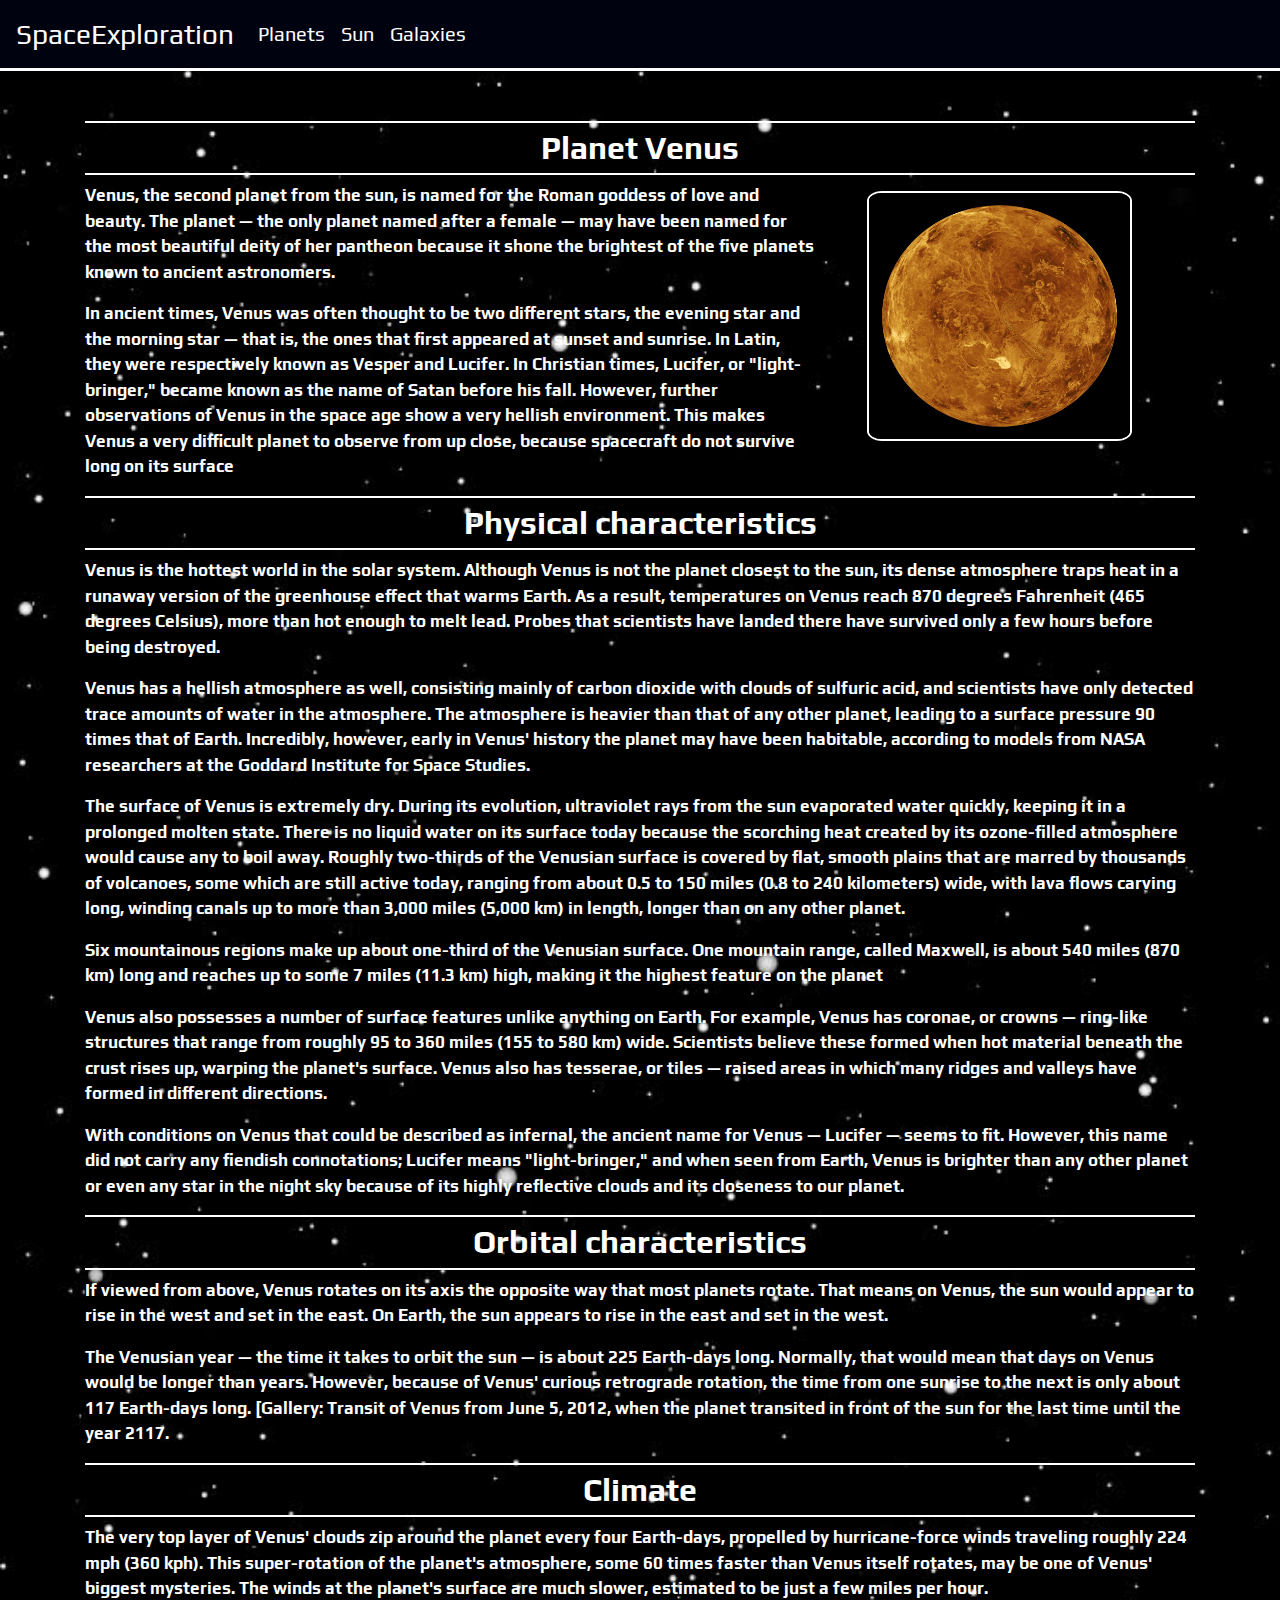
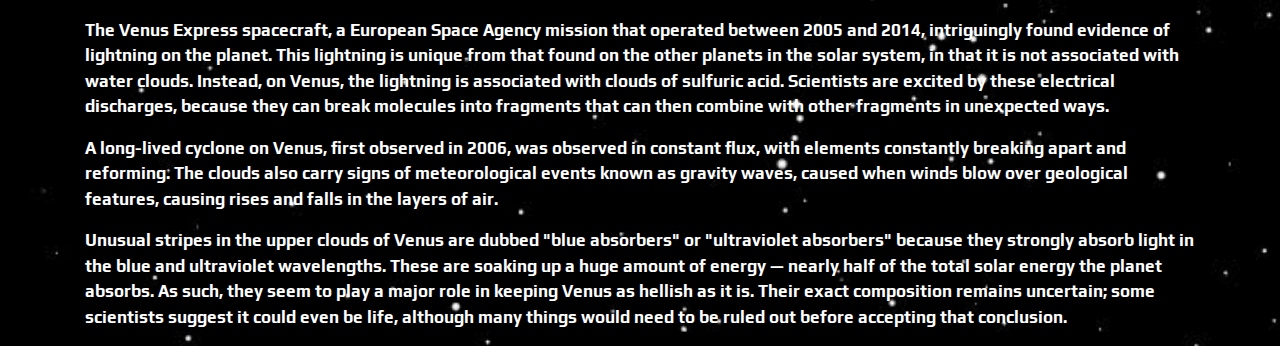
<file: pages/planets/venus.html>
<!DOCTYPE html>
<html>
<head>
	<title>SpaceExploration - Venus</title>
	<meta name="viewport" content="width=device-width, initial-scale=1.0">
	<link rel="stylesheet" href="https://maxcdn.bootstrapcdn.com/bootstrap/4.0.0/css/bootstrap.min.css" integrity="sha384-Gn5384xqQ1aoWXA+058RXPxPg6fy4IWvTNh0E263XmFcJlSAwiGgFAW/dAiS6JXm" crossorigin="anonymous">
	<link href="https://fonts.googleapis.com/css?family=Exo|Play|Titillium+Web" rel="stylesheet">
	<link rel="stylesheet" type="text/css" href="../../style.css">
</head>
<body>

	<nav class="navbar navbar-expand-lg">

		<a class="navbar-brand" href="../../index.html">SpaceExploration</a>

		<button class="navbar-toggler" type="button" data-toggle="collapse" data-target="#GalaxyBar" aria-controls="GalaxyBar" aria-expanded="false" aria-label="Toggle navigation">
			<span class="navbar-toggler-icon"></span>
		</button>

		  <div class="collapse navbar-collapse" id="GalaxyBar">
		    <div class="navbar-nav">
			     <a class="nav-item nav-link" href="../planets.html">Planets</a>
			     <a class="nav-item nav-link" href="../sun.html">Sun</a>
			     <a class="nav-item nav-link" href="../galaxies.html">Galaxies</a>
		    </div>
	      </div>

	</nav>

	<div class="container">

		<div class="row">

			<div class="flexbox-container">

				<div class="col-lg-12">
					<h2 class="header">Planet Venus</h2>
				</div>

				<div class="col-lg-8 col-md-8 col-xs-8">

					<p class="text-content">
						Venus, the second planet from the sun, is named for the Roman goddess of love and beauty. The planet — the only planet named after a female — may have been named for the most beautiful deity of her pantheon because it shone the brightest of the five planets known to ancient astronomers.
					</p>

					<p class="text-content">
						In ancient times, Venus was often thought to be two different stars, the evening star and the morning star — that is, the ones that first appeared at sunset and sunrise. In Latin, they were respectively known as Vesper and Lucifer. In Christian times, Lucifer, or "light-bringer," became known as the name of Satan before his fall. However, further observations of Venus in the space age show a very hellish environment. This makes Venus a very difficult planet to observe from up close, because spacecraft do not survive long on its surface
					</p>
					
				</div>

				<div class="col-lg-4 col-md-4 col-xs-4">
					<img class="image-nav" src="../../images/planets/venus.jpg">
				</div>
				
			</div>
			
		</div>

		<div class="row">

			<div class="col-lg-12">
				<h2 class="header">Physical characteristics</h2>
			</div>

			<div class="col-lg-12">
				
				<p class="text-content">
					Venus is the hottest world in the solar system. Although Venus is not the planet closest to the sun, its dense atmosphere traps heat in a runaway version of the greenhouse effect that warms Earth. As a result, temperatures on Venus reach 870 degrees Fahrenheit (465 degrees Celsius), more than hot enough to melt lead. Probes that scientists have landed there have survived only a few hours before being destroyed.
				</p>

				<p class="text-content">
					Venus has a hellish atmosphere as well, consisting mainly of carbon dioxide with clouds of sulfuric acid, and scientists have only detected trace amounts of water in the atmosphere. The atmosphere is heavier than that of any other planet, leading to a surface pressure 90 times that of Earth. Incredibly, however, early in Venus' history the planet may have been habitable, according to models from NASA researchers at the Goddard Institute for Space Studies. 
				</p>

				<p class="text-content">
					The surface of Venus is extremely dry. During its evolution, ultraviolet rays from the sun evaporated water quickly, keeping it in a prolonged molten state. There is no liquid water on its surface today because the scorching heat created by its ozone-filled atmosphere would cause any to boil away. Roughly two-thirds of the Venusian surface is covered by flat, smooth plains that are marred by thousands of volcanoes, some which are still active today, ranging from about 0.5 to 150 miles (0.8 to 240 kilometers) wide, with lava flows carving long, winding canals up to more than 3,000 miles (5,000 km) in length, longer than on any other planet.
				</p>

				<p class="text-content">
					Six mountainous regions make up about one-third of the Venusian surface. One mountain range, called Maxwell, is about 540 miles (870 km) long and reaches up to some 7 miles (11.3 km) high, making it the highest feature on the planet
				</p>

				<p class="text-content">
					Venus also possesses a number of surface features unlike anything on Earth. For example, Venus has coronae, or crowns — ring-like structures that range from roughly 95 to 360 miles (155 to 580 km) wide. Scientists believe these formed when hot material beneath the crust rises up, warping the planet's surface. Venus also has tesserae, or tiles — raised areas in which many ridges and valleys have formed in different directions.
				</p>

				<p class="text-content">
					With conditions on Venus that could be described as infernal, the ancient name for Venus — Lucifer — seems to fit. However, this name did not carry any fiendish connotations; Lucifer means "light-bringer," and when seen from Earth, Venus is brighter than any other planet or even any star in the night sky because of its highly reflective clouds and its closeness to our planet.
				</p>

			</div>
			
		</div>

		<div class="row">
			
			<div class="col-lg-12">
				<h2 class="header">Orbital characteristics</h2>
			</div>

			<div class="col-lg-12">
				
				<p class="text-content">
					If viewed from above, Venus rotates on its axis the opposite way that most planets rotate. That means on Venus, the sun would appear to rise in the west and set in the east. On Earth, the sun appears to rise in the east and set in the west.
				</p>

				<p class="text-content">
					The Venusian year — the time it takes to orbit the sun — is about 225 Earth-days long. Normally, that would mean that days on Venus would be longer than years. However, because of Venus' curious retrograde rotation, the time from one sunrise to the next is only about 117 Earth-days long. [Gallery: Transit of Venus from June 5, 2012, when the planet transited in front of the sun for the last time until the year 2117.
				</p>

			</div>

		</div>

		<div class="row">

			<div class="col-lg-12">
				<h2 class="header">Climate</h2>
			</div>

			<div class="col-lg-12">

				<p class="text-content">
					The very top layer of Venus' clouds zip around the planet every four Earth-days, propelled by hurricane-force winds traveling roughly 224 mph (360 kph). This super-rotation of the planet's atmosphere, some 60 times faster than Venus itself rotates, may be one of Venus' biggest mysteries. The winds at the planet's surface are much slower, estimated to be just a few miles per hour.
				</p>

				<p class="text-content">
					The Venus Express spacecraft, a European Space Agency mission that operated between 2005 and 2014, intriguingly found evidence of lightning on the planet. This lightning is unique from that found on the other planets in the solar system, in that it is not associated with water clouds. Instead, on Venus, the lightning is associated with clouds of sulfuric acid. Scientists are excited by these electrical discharges, because they can break molecules into fragments that can then combine with other fragments in unexpected ways.
				</p>

				<p class="text-content">
					A long-lived cyclone on Venus, first observed in 2006, was observed in constant flux, with elements constantly breaking apart and reforming. The clouds also carry signs of meteorological events known as gravity waves, caused when winds blow over geological features, causing rises and falls in the layers of air.
				</p>

				<p class="text-content">
					Unusual stripes in the upper clouds of Venus are dubbed "blue absorbers" or "ultraviolet absorbers" because they strongly absorb light in the blue and ultraviolet wavelengths. These are soaking up a huge amount of energy — nearly half of the total solar energy the planet absorbs. As such, they seem to play a major role in keeping Venus as hellish as it is. Their exact composition remains uncertain; some scientists suggest it could even be life, although many things would need to be ruled out before accepting that conclusion.
				</p>
				
			</div>
			
		</div>
		
	</div>

	<script src="https://code.jquery.com/jquery-3.2.1.slim.min.js" integrity="sha384-KJ3o2DKtIkvYIK3UENzmM7KCkRr/rE9/Qpg6aAZGJwFDMVNA/GpGFF93hXpG5KkN" crossorigin="anonymous"></script>
	<script src="https://cdnjs.cloudflare.com/ajax/libs/popper.js/1.12.9/umd/popper.min.js" integrity="sha384-ApNbgh9B+Y1QKtv3Rn7W3mgPxhU9K/ScQsAP7hUibX39j7fakFPskvXusvfa0b4Q" crossorigin="anonymous"></script>
	<script src="https://maxcdn.bootstrapcdn.com/bootstrap/4.0.0/js/bootstrap.min.js" integrity="sha384-JZR6Spejh4U02d8jOt6vLEHfe/JQGiRRSQQxSfFWpi1MquVdAyjUar5+76PVCmYl" crossorigin="anonymous"></script>

</body>
</html>
</file>
<file: style.css>
/*BODY*/

body{
	color: white;
	background-image: url("images/background.jpg");
	background-repeat: no-repeat;
	background-size: cover;
	font-family: 'Play', sans-serif;
}

/*NAVBAR*/

.navbar{
	background-color: #00020f;
	border-bottom: 3px solid white;
	margin-bottom: 50px;
}

.nav-link{
	color:white;
	font-size: 20px
}

.navbar-brand{
	color:white;
	font-size: 28px;
}

.nav-link:hover, .navbar-brand:hover{
	color:#adabab;
}

/*NAVBAR TOGGLER*/

.navbar-toggler-icon{
	background-image: url("images/icon.png");
}

.navbar-toggler{
	border-color: white;
	border-width: 2px;
}

/*JUMBOTRON*/

.jumbotron{
	background-color: rgba(0,0,0,0.5);
	border:3px solid white;
	border-radius: 12px/10px;
}

.welcome-text{
	font-size: 50px;
}

.about-site{
	font-size: 28px;
}

/*FLEXBOX CONTAINER*/

.flexbox-container{
	display: flex;
	flex-wrap: wrap;
	justify-content: center;
}

/*IMAGES*/

.image-nav{
	width:265px;
	height: 250px;
	margin:8px 22px 22px 22px;
	border:2px solid white;
	border-radius: 15px/10px;
	transition: all 1s;
}

.image-nav:hover{
	transform: scale(1.1);
}

.title-nav{
	text-align: center;
}

/*ARTICLES*/

.header{
	padding: 6px;
	text-align: center;
	width: 100%;
	border-top:2px solid white;
	border-bottom: 2px solid white;
	font-weight: bold;
}

.text-content{
	font-size:17px;
	font-weight: bold;
}


/*RESPONSIVE SETTINGS*/

@media (max-width: 768px) { 

	.welcome-text{
		font-size: 35px;
	}

	.about-site{
		font-size: 18px;
	}
}
</file>
